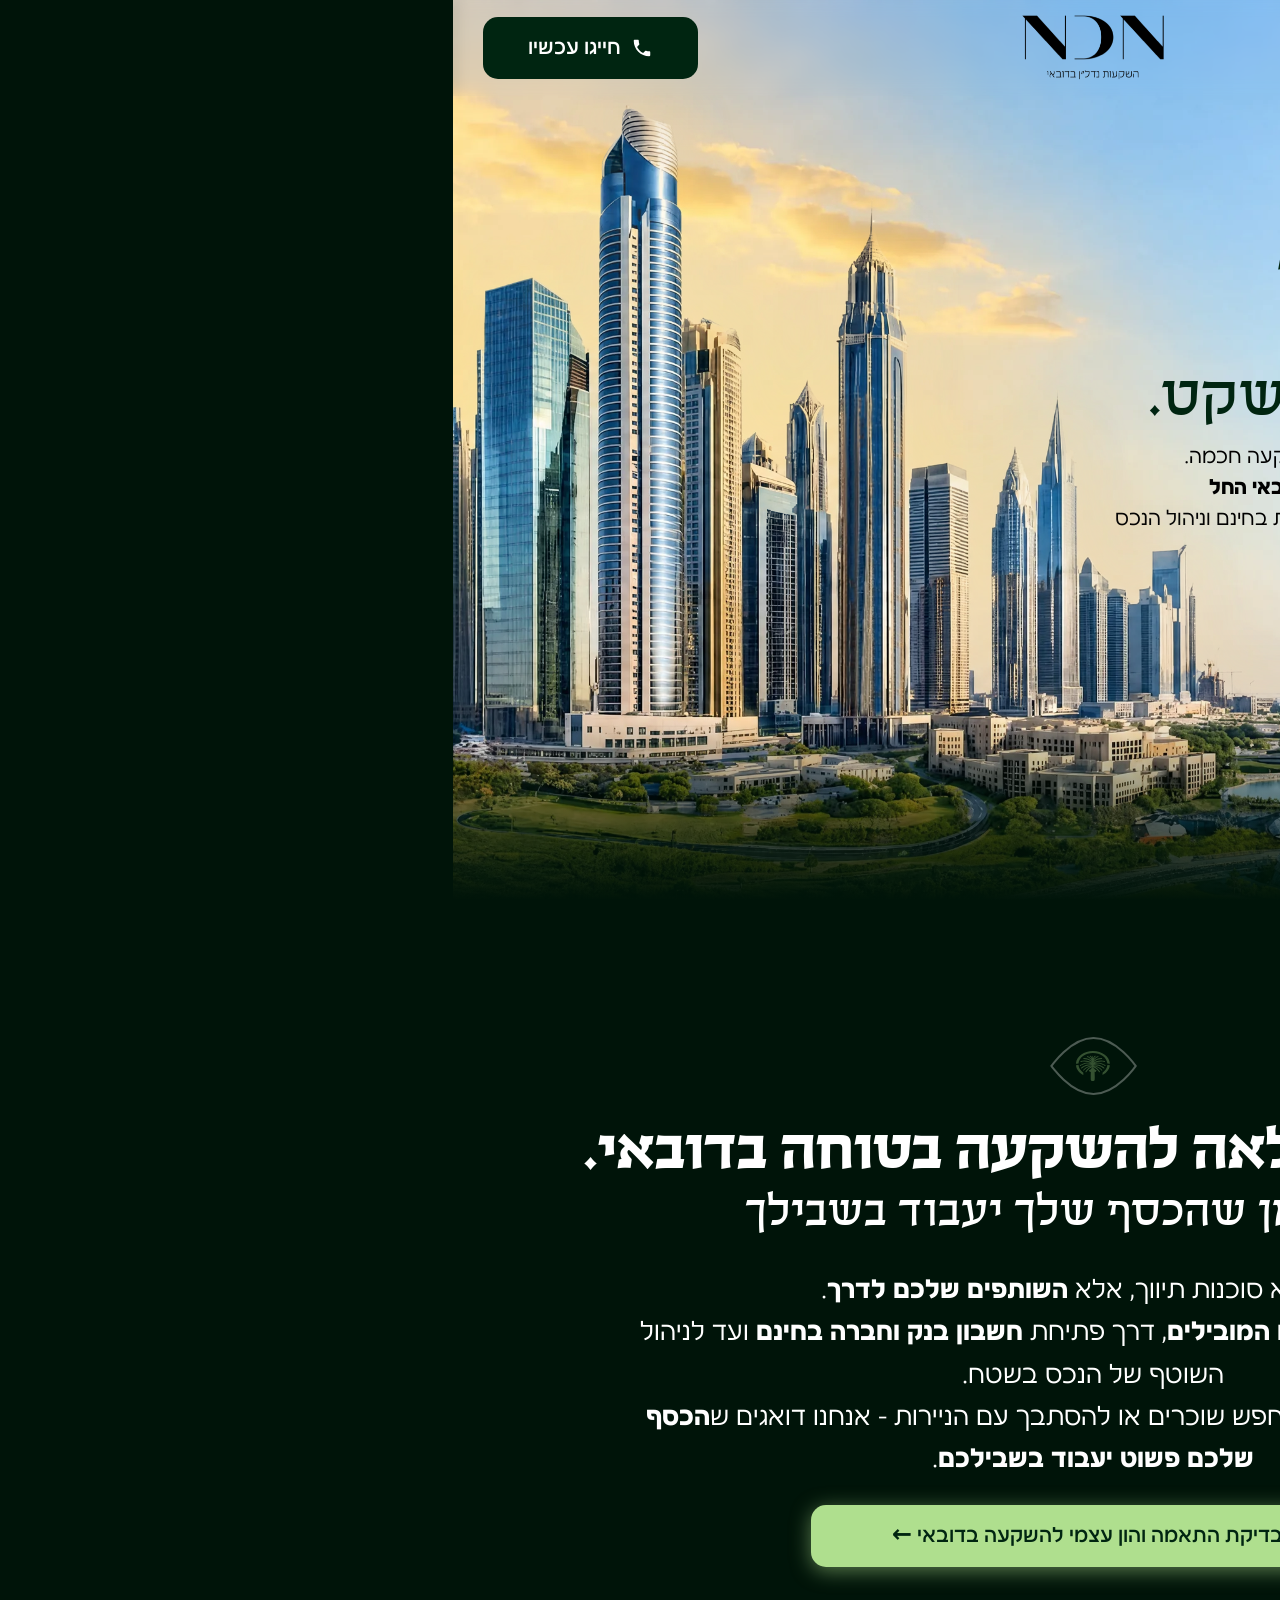
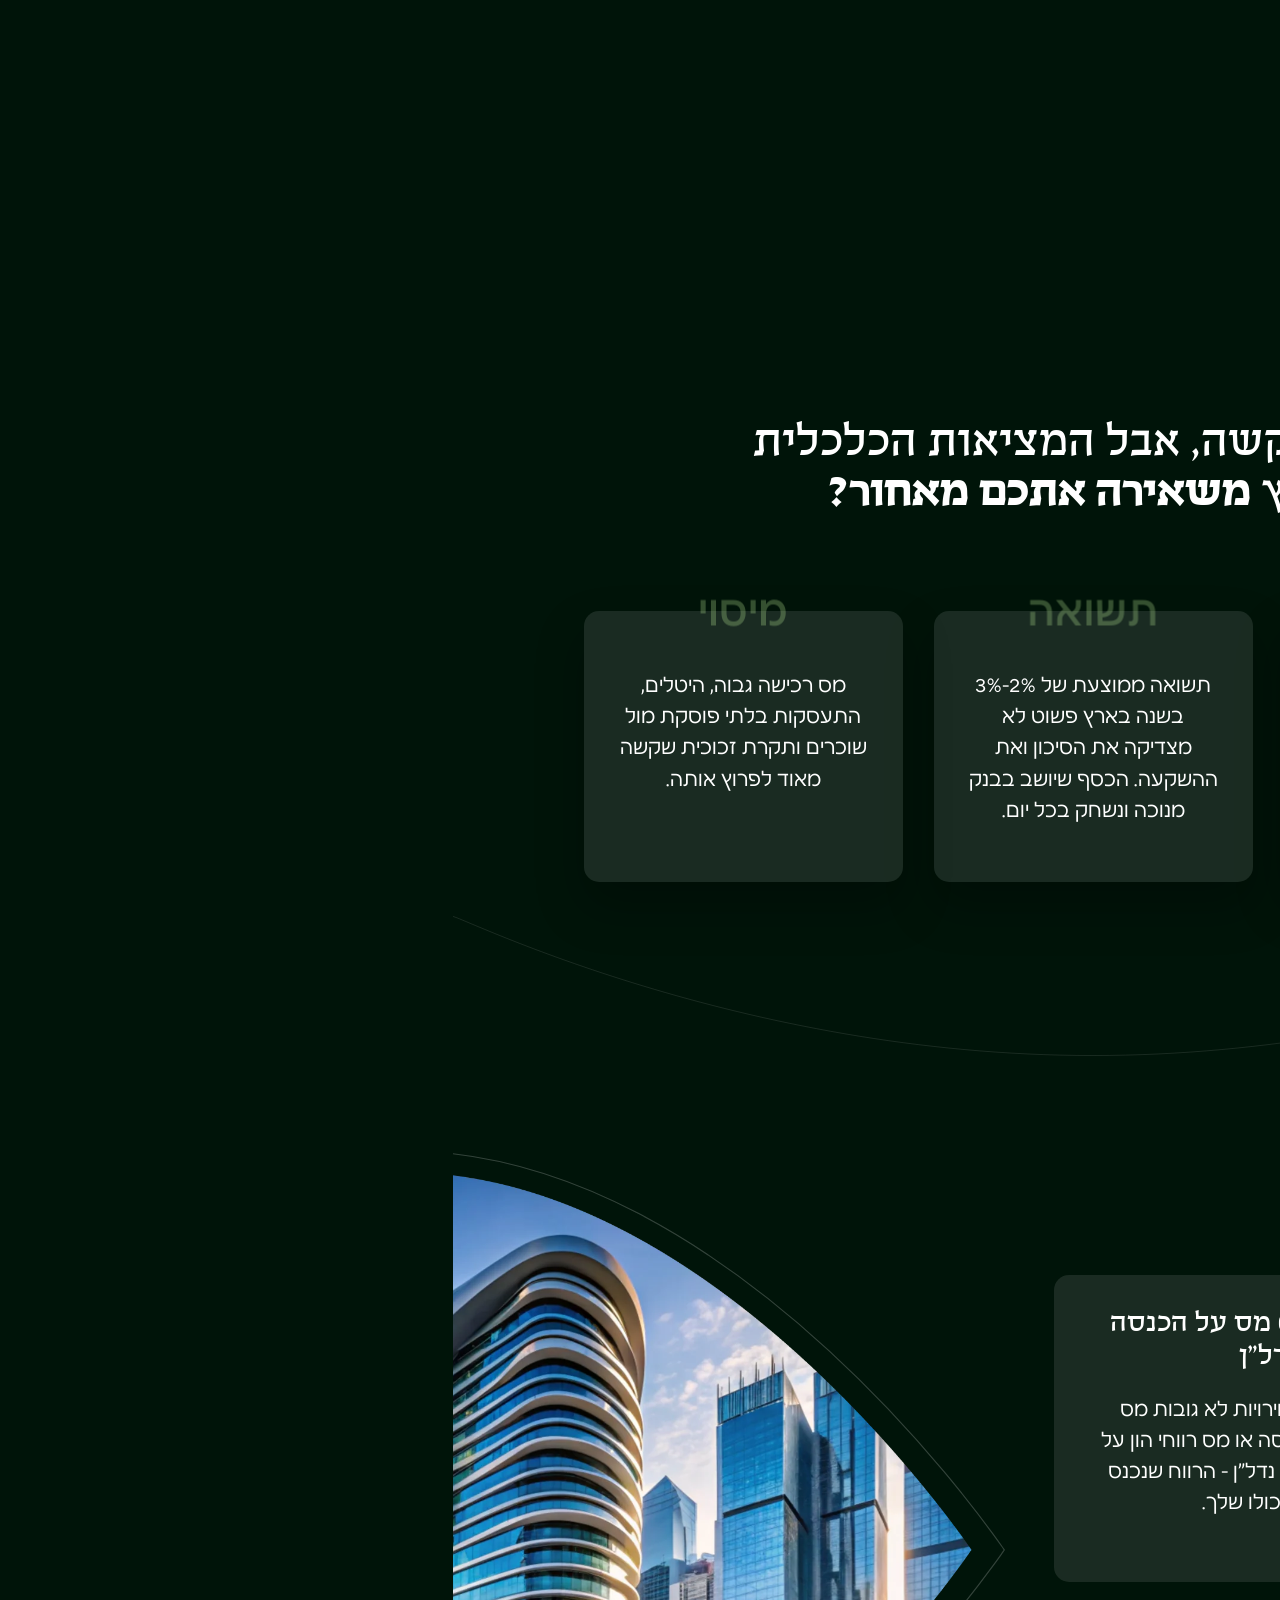
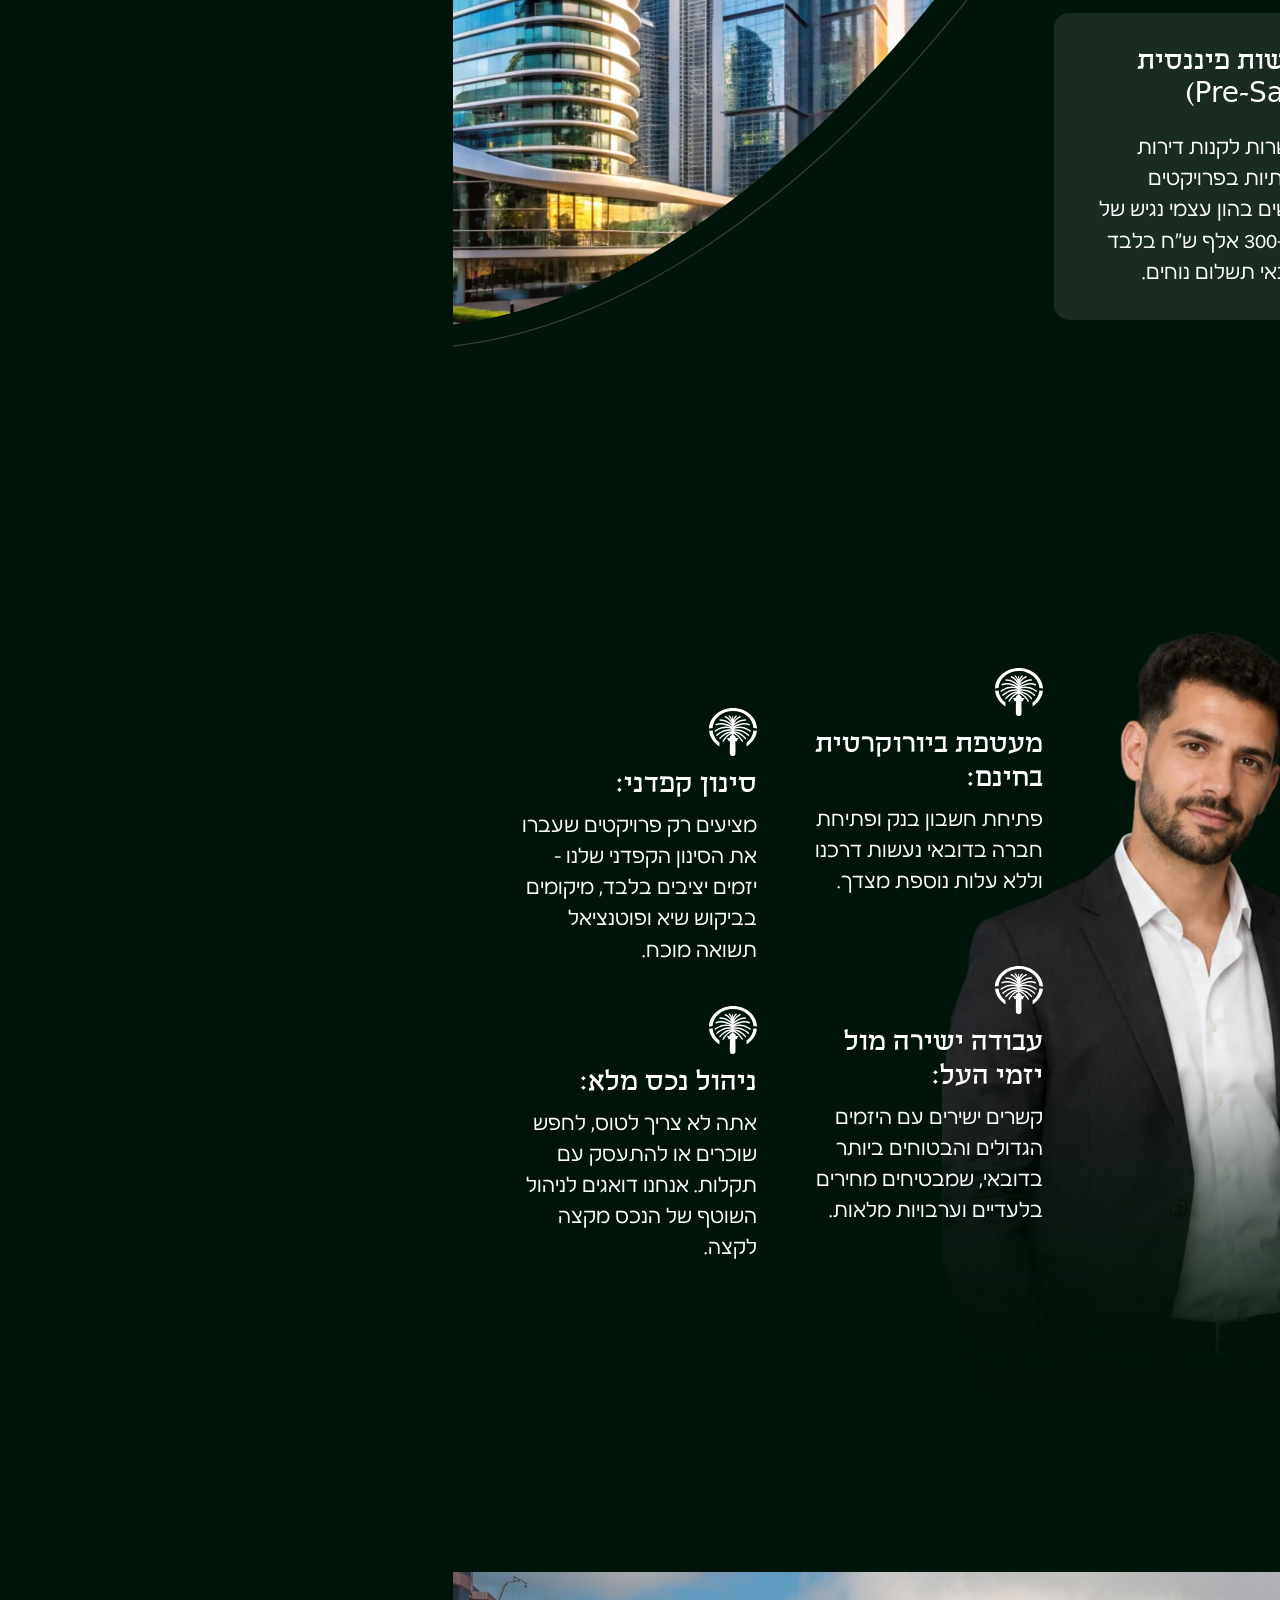
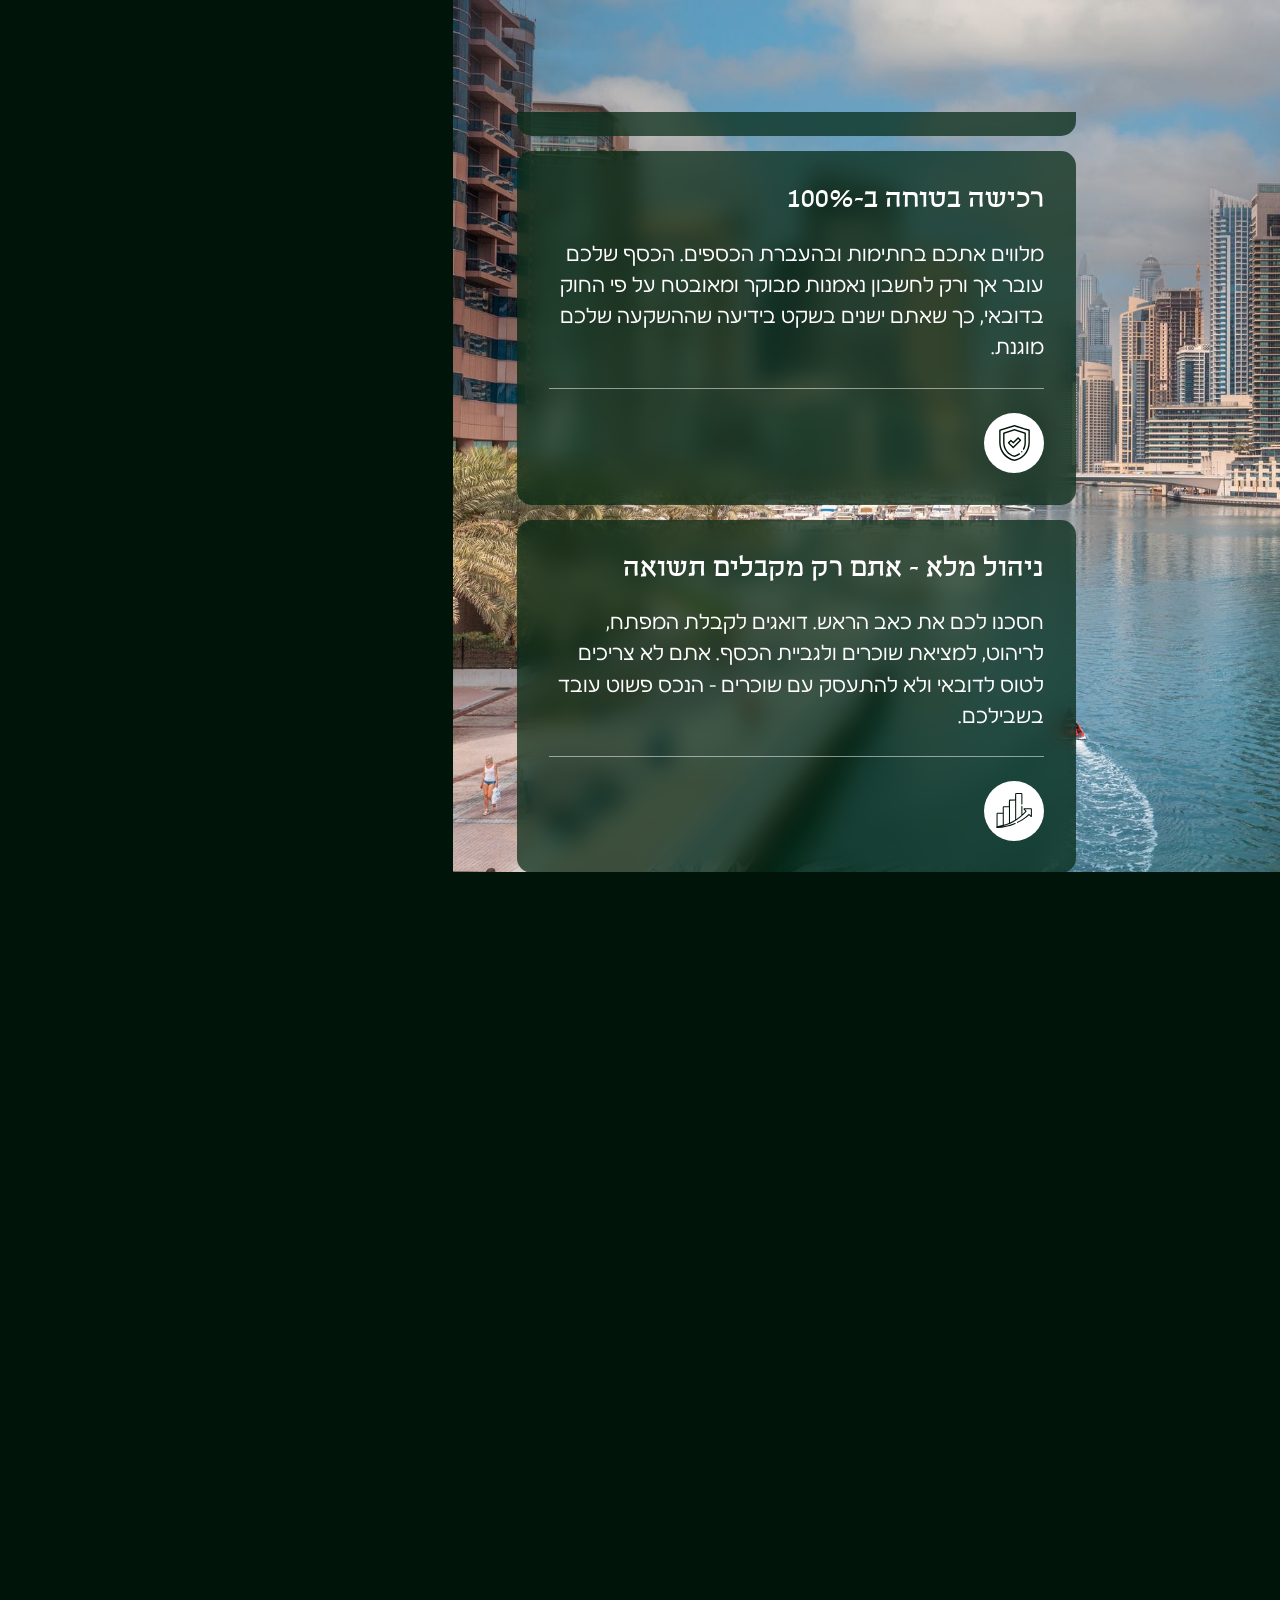
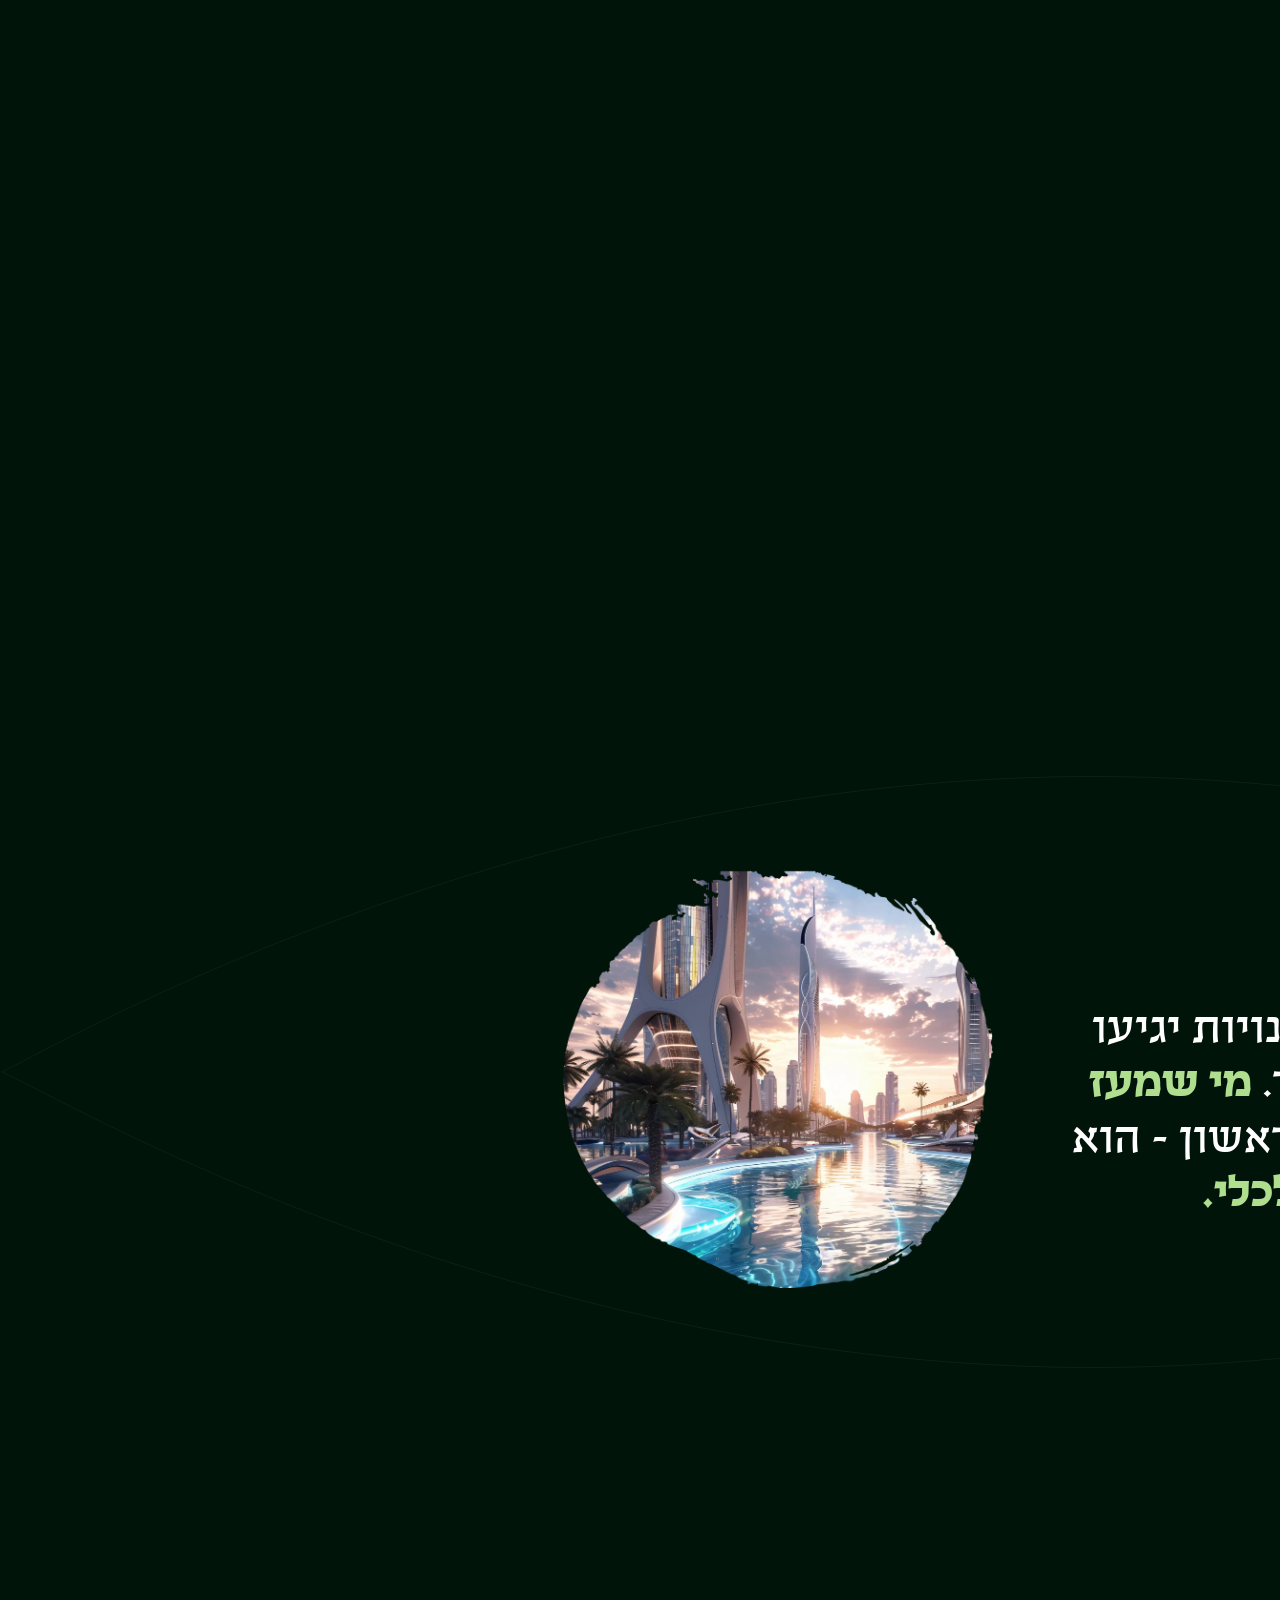
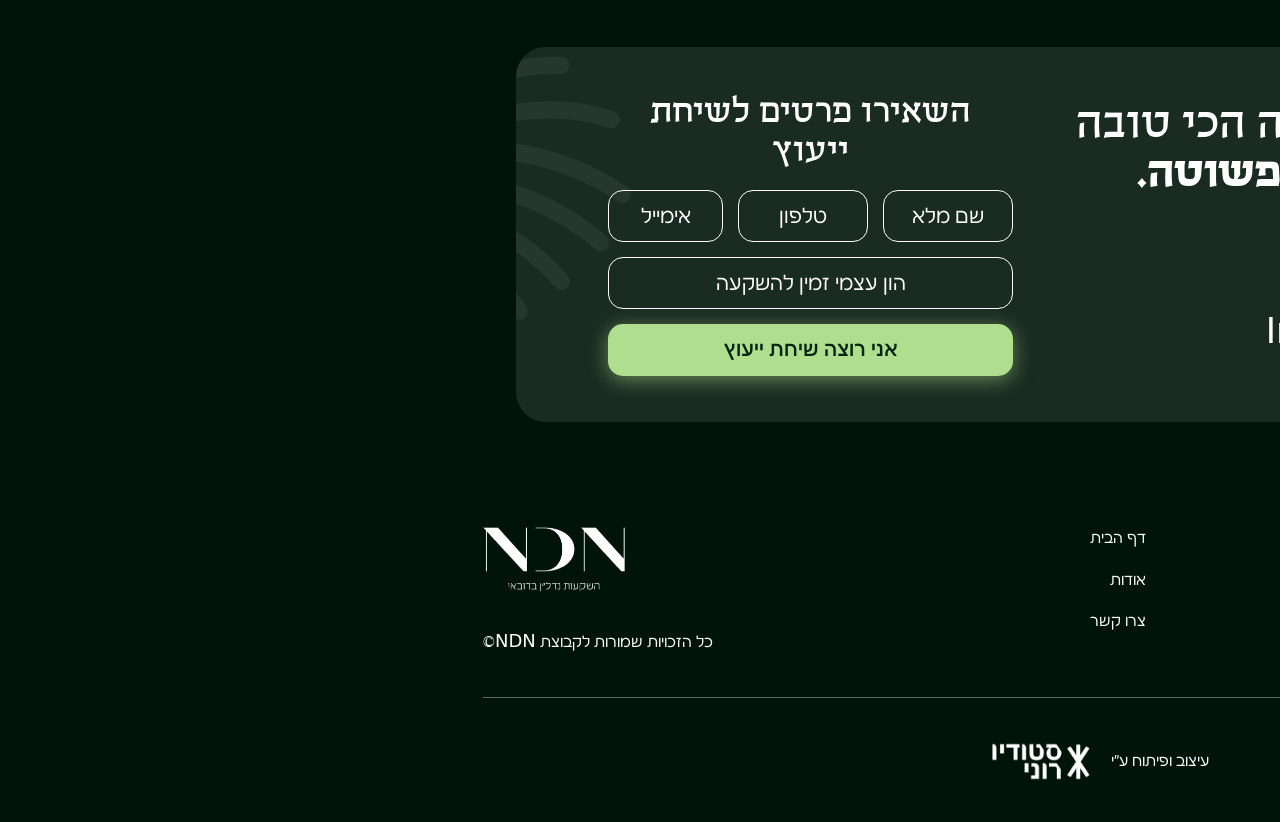
<file: index.html>
<!DOCTYPE html>
<html lang="he" dir="rtl">
<head>
<meta charset="UTF-8">
<meta name="viewport" content="width=device-width, initial-scale=1.0, viewport-fit=cover">
<title>NDN | השקעות נדל״ן בדובאי</title>
<meta name="description" content="הון עצמי של 200–300 אלף ש״ח? הגיע הזמן שהכסף שלך יעבוד בשבילך בדובאי. ליווי מקצה לקצה, חיבור ישיר ליזמים המובילים, פתיחת חשבון בנק וחברה בדובאי בחינם.">
<meta name="theme-color" content="#8EB9E3">
<link rel="icon" href="favicon.svg?v=162" type="image/svg+xml">
<link rel="stylesheet" href="styles.css?v=162">
</head>
<body>

<div class="site-loader" aria-hidden="true">
  <svg class="loader-iris" viewBox="0 0 1000 1000" preserveAspectRatio="xMidYMid slice">
    <mask id="loader-iris-mask">
      <rect x="-1000" y="-1000" width="3000" height="3000" fill="#fff"></rect>
      <path class="loader-iris-eye" d="M500.0,306.9 C580.2,306.9 653.5,355.4 707.5,405.1 C734.3,429.8 756.0,454.5 771.1,473.1 C778.6,482.4 784.4,490.1 788.3,495.5 C789.6,497.2 790.7,498.8 791.6,500.0 C790.7,501.2 789.6,502.8 788.3,504.5 C784.4,509.9 778.6,517.6 771.1,526.9 C756.0,545.5 734.3,570.2 707.5,594.9 C653.5,644.6 580.2,693.1 500.0,693.1 C419.8,693.1 347.7,644.6 294.4,595.0 C267.8,570.2 246.2,545.5 230.9,526.9 C223.3,517.6 217.2,509.8 212.9,504.3 C211.6,502.6 210.3,501.1 209.3,499.8 C210.3,498.6 211.4,497.2 212.6,495.6 C216.8,490.2 222.8,482.4 230.4,473.1 C245.7,454.5 267.3,429.8 293.9,405.1 C347.4,355.4 419.8,306.9 500.0,306.9 Z" fill="#000"></path>
    </mask>
    <rect x="-1000" y="-1000" width="3000" height="3000" fill="#001409" mask="url(#loader-iris-mask)"></rect>
  </svg>
  <div class="loader-mark">
    <div class="loader-dim">
      <svg viewBox="0 0 304 202.667" preserveAspectRatio="xMidYMid meet"><path d="M152 3C192.818 3 230.103 27.6882 257.448 52.873C271.067 65.4161 282.098 77.9688 289.724 87.3877C293.535 92.0947 296.49 96.0134 298.489 98.749C299.249 99.7881 299.869 100.657 300.346 101.333C299.868 102.009 299.249 102.879 298.489 103.918C296.49 106.654 293.535 110.572 289.724 115.279C282.098 124.698 271.067 137.25 257.448 149.793C230.103 174.978 192.818 199.667 152 199.667C111.194 199.667 74.5247 174.991 47.4824 149.805C34.0134 137.26 23.0523 124.702 15.2949 115.262C11.4145 110.539 8.34666 106.611 6.14355 103.826C5.3548 102.829 4.66132 101.96 4.08105 101.255C4.61551 100.58 5.25599 99.7582 5.98535 98.8184C8.13573 96.0474 11.1797 92.1168 15.041 87.4004C22.7655 77.9654 33.7436 65.4091 47.25 52.8652C74.3681 27.6796 111.191 3 152 3Z"/></svg>
      <img class="loader-palm" src="assets/icons/palm.svg?v=162" alt="">
    </div>
    <div class="loader-fill-clip">
      <div class="loader-bright">
        <svg viewBox="0 0 304 202.667" preserveAspectRatio="xMidYMid meet"><path d="M152 3C192.818 3 230.103 27.6882 257.448 52.873C271.067 65.4161 282.098 77.9688 289.724 87.3877C293.535 92.0947 296.49 96.0134 298.489 98.749C299.249 99.7881 299.869 100.657 300.346 101.333C299.868 102.009 299.249 102.879 298.489 103.918C296.49 106.654 293.535 110.572 289.724 115.279C282.098 124.698 271.067 137.25 257.448 149.793C230.103 174.978 192.818 199.667 152 199.667C111.194 199.667 74.5247 174.991 47.4824 149.805C34.0134 137.26 23.0523 124.702 15.2949 115.262C11.4145 110.539 8.34666 106.611 6.14355 103.826C5.3548 102.829 4.66132 101.96 4.08105 101.255C4.61551 100.58 5.25599 99.7582 5.98535 98.8184C8.13573 96.0474 11.1797 92.1168 15.041 87.4004C22.7655 77.9654 33.7436 65.4091 47.25 52.8652C74.3681 27.6796 111.191 3 152 3Z"/></svg>
        <img class="loader-palm" src="assets/icons/palm.svg?v=162" alt="">
      </div>
    </div>
  </div>
</div>

<!-- ============ NAV ============ -->
<header class="nav">
  <div class="nav-inner">
    <a class="nav-call" href="tel:0505304085"><span class="nav-call-icon" aria-hidden="true"></span>חייגו עכשיו</a>
    <a class="nav-logo" href="#hero">
      <img class="logo-dark" src="assets/icons/logo-header.png?v=162" alt="NDN">
      <img class="logo-light" src="assets/icons/logo-footer.png?v=162" alt="" aria-hidden="true">
    </a>
        <button class="nav-burger" type="button" aria-label="תפריט" aria-expanded="false">
      <span></span><span></span><span></span>
    </button>
    <nav class="nav-links">
      <a href="#hero" class="is-active">בית</a>
      <a href="about.html">עלינו</a>
      <a href="contact.html">יצירת קשר</a>
    </nav>
  </div>
</header>
<div class="nav-sheet" aria-hidden="true">
  <button class="nav-sheet-close" type="button" aria-label="סגירת התפריט"><span></span><span></span></button>
  <nav class="nav-sheet-links">
    <a href="index.html">בית</a>
    <a href="about.html">עלינו</a>
    <a href="contact.html">יצירת קשר</a>
  </nav>
  <a class="nav-sheet-cta" href="tel:0505304085"><span class="nav-call-icon" aria-hidden="true"></span>חייגו 050-530-4085</a>
  <ul class="nav-sheet-lines">
    <li><img src="assets/icons/email.svg?v=162" alt=""><a href="mailto:Info@NDN.com">Info@NDN.com</a></li>
    <li><img src="assets/icons/pin.svg?v=162" alt=""><a href="https://share.google/3JECRumfy6FAp8EjQ" target="_blank" rel="noopener">הנביאים 4, פתח תקווה</a></li>
  </ul>
  <img class="nav-sheet-mark" src="assets/icons/menu-mark.svg?v=162" alt="">
</div>

<!-- ============ 1. HERO ============ -->
<section class="sec sec-hero" id="hero">
  <div class="hero-stage">
    <div class="hero-layer hero-sky">
      <picture>
        <source media="(max-width:900px)" srcset="assets/img/hero-sky-m.webp?v=162">
        <img src="assets/img/hero-sky.webp?v=162" alt="">
      </picture>
    </div>
    <div class="hero-copy">
      <h1 class="hero-title">
        <span class="l1">לגלות את</span>
        <span class="l2">דובאי</span>
        <span class="l3">להשקיע בראש שקט.</span>
      </h1>
      <p class="hero-lead">
        הדרך שלכם לעצמאות כלכלית מתחילה בהשקעה חכמה.<br>
        מציגים לכם <strong>הזדמנויות פרי-סייל בלעדיות בדובאי החל מ-200,000 ש"ח הון עצמי</strong>, מעטפת ביורוקרטית בחינם וניהול הנכס מקצה לקצה.
      </p>
      <a class="hero-cta" href="#contact">לשיחת ייעוץ ←</a>
    </div>
    <div class="hero-layer hero-buildings">
      <picture>
        <source media="(max-width:900px)" srcset="assets/img/hero-buildings-m.webp?v=162">
        <img src="assets/img/hero-buildings.webp?v=162" alt="קו הרקיע של דובאי">
      </picture>
      <div class="hero-fade"></div>
    </div>
  </div>
</section>

<!-- ============ 2. INTRO ============ -->
<section class="sec sec-intro">
  <div class="wrap intro">
    <span class="intro-badge">
      <img class="intro-badge-bg" src="assets/icons/intro-badge.svg?v=162" alt="">
      <span class="intro-badge-icon" aria-hidden="true"></span>
    </span>
    <h2 class="intro-head">
      <span class="b">המעטפת המלאה להשקעה בטוחה בדובאי.</span>
      <span class="r">הגיע הזמן שהכסף שלך יעבוד בשבילך</span>
    </h2>
    <p class="intro-body">
      אנחנו לא סוכנות תיווך, אלא <strong>השותפים שלכם לדרך</strong>.<br>
      מ<strong>החיבור הבלעדי ליזמים המובילים</strong>, דרך פתיחת <strong>חשבון בנק וחברה בחינם</strong> ועד לניהול השוטף של הנכס בשטח.<br>
      אתם לא צריכים לטוס, לחפש שוכרים או להסתבך עם הניירות – אנחנו דואגים ש<strong>הכסף שלכם פשוט יעבוד בשבילכם</strong>.
    </p>
    <a class="btn-ghost" href="#contact">לבדיקת התאמה והון עצמי להשקעה בדובאי ←<svg class="btn-outline" aria-hidden="true" focusable="false"><rect x="0" y="0" width="100%" height="100%" rx="15" ry="15" pathLength="480"></rect></svg></a>
  </div>
</section>

<!-- ============ 3. PROBLEM ============ -->
<section class="sec sec-problem">
  <div class="wrap problem">
    <h2 class="problem-head"><span class="rg">עובדים קשה, אבל המציאות הכלכלית בארץ</span> משאירה אתכם מאחור?</h2>
    <div class="problem-cards">
      <article class="pcard">
        <span class="pcard-word">מחיר</span>
        <p>כדי לקנות דירה סבירה בישראל צריך הון עצמי של מיליון ש"ח ומעלה, או להשתעבד למשכנתא חונקת לעשרות שנים.</p>
      </article>
      <article class="pcard">
        <span class="pcard-word">תשואה</span>
        <p>תשואה ממוצעת של 2%-3% בשנה בארץ פשוט לא מצדיקה את הסיכון ואת ההשקעה. הכסף שיושב בבנק מנוכה ונשחק בכל יום.</p>
      </article>
      <article class="pcard">
        <span class="pcard-word">מיסוי</span>
        <p>מס רכישה גבוה, היטלים, התעסקות בלתי פוסקת מול שוכרים ותקרת זכוכית שקשה מאוד לפרוץ אותה.</p>
      </article>
    </div>
  </div>
  <img class="problem-arc" src="assets/img/opp-divider.svg?v=162" alt="">
</section>

<!-- ============ 4. OPPORTUNITY ============ -->
<section class="sec sec-opp">
  <div class="opp-eye">
    <img class="opp-ring" src="assets/img/opp-ring-a.svg?v=162" alt="">
    <img class="opp-ring" src="assets/img/opp-ring-b.svg?v=162" alt="">
    <img class="opp-eye-photo" src="assets/img/opp-eye-cut.webp?v=162" alt="דובאי">
  </div>
  <div class="wrap opp-inner">
    <h2 class="opp-head">למה <strong>דובאי?</strong></h2>
    <div class="opp-cards">
      <article class="dcard">
        <span class="dcard-num">1</span>
        <h3>תשואות מהגבוהות בעולם</h3>
        <p>פוטנציאל תשואה של 6%–10% בשנה מאירוח והשכרה, פי 2 ו-פי 3 ממה שאפשר להשיג בארץ.</p>
      </article>
      <article class="dcard">
        <span class="dcard-num">2</span>
        <h3>0% מס על הכנסה מנדל"ן</h3>
        <p>האמירויות לא גובות מס הכנסה או מס רווחי הון על נכסי נדל"ן – הרווח שנכנס הוא כולו שלך.</p>
      </article>
      <article class="dcard">
        <span class="dcard-num">3</span>
        <h3>מנוע צמיחה בינלאומי</h3>
        <p>דובאי נבנית בקצב מסחרר עם חזון כלכלי חזק ל-5–10 השנים הקרובות, מה שיוצר עליית ערך נכסים מתמדת.</p>
      </article>
      <article class="dcard">
        <span class="dcard-num">4</span>
        <h3>נגישות פיננסית (Pre-Sale)</h3>
        <p>אפשרות לקנות דירות איכותיות בפרויקטים חדשים בהון עצמי נגיש של 200–300 אלף ש"ח בלבד ובתנאי תשלום נוחים.</p>
      </article>
    </div>
  </div>
</section>

<!-- ============ 5. ABOUT / TEAM ============ -->
<section class="sec sec-about" id="about">
  <div class="wrap about-stage">
    <img class="about-photo" src="assets/img/team.webp?v=162" alt="דור ישראל ונתנאל אהרון">
    <div class="about-name-wrap"><h2 class="about-name"><span class="rg">נעים מאוד,</span><br><span class="about-names">דור ישראל, ונתנאל אהרון</span></h2></div>

    <div class="about-grid">
      <div class="feat feat--r1">
        <img class="feat-icon" src="assets/icons/palm.svg?v=162" alt="">
        <p><strong>מעטפת ביורוקרטית בחינם: </strong>פתיחת חשבון בנק ופתיחת חברה בדובאי נעשות דרכנו וללא עלות נוספת מצדך.</p>
      </div>
      <div class="feat feat--l1">
        <img class="feat-icon" src="assets/icons/palm.svg?v=162" alt="">
        <p><strong>סינון קפדני: </strong>מציעים רק פרויקטים שעברו את הסינון הקפדני שלנו - יזמים יציבים בלבד, מיקומים בביקוש שיא ופוטנציאל תשואה מוכח.</p>
      </div>
      <div class="feat feat--r2">
        <img class="feat-icon" src="assets/icons/palm.svg?v=162" alt="">
        <p><strong>עבודה ישירה מול יזמי העל: </strong>קשרים ישירים עם היזמים הגדולים והבטוחים ביותר בדובאי, שמבטיחים מחירים בלעדיים וערבויות מלאות.</p>
      </div>
      <div class="feat feat--l2">
        <img class="feat-icon" src="assets/icons/palm.svg?v=162" alt="">
        <p><strong>ניהול נכס מלא: </strong>אתה לא צריך לטוס, לחפש שוכרים או להתעסק עם תקלות. אנחנו דואגים לניהול השוטף של הנכס מקצה לקצה.</p>
      </div>
    </div>
  </div>
</section>

<!-- ============ 6. PROCESS ============ -->
<section class="sec sec-process">
  <div class="proc-stage">
    <img class="proc-bg" src="assets/img/process-bg.jpg?v=162" alt="">
    <div class="proc-shade"></div>

    <div class="proc-wrap">
      <div class="proc-viewport">
        <div class="proc-track">
          <article class="step">
            <h3>שיחת אפיון</h3>
            <p>יושבים לקפה או שיחה קצרה. עוברים על המספרים שלכם, בודקים מה ההון העצמי שפנוי להשקעה (מאיזור ה-200–300 אלף ש"ח) ורואים אם אנחנו בכלל מתאימים. בלי חפירות ובלי שיטות מכירה – תכל'ס.</p>
            <span class="step-rule"></span>
            <span class="step-num step-num--meeting"><span class="step-ico" aria-hidden="true"></span></span>
          </article>
          <article class="step">
            <h3>בוחרים את הנכס המדויק</h3>
            <p>אנחנו מציגים לכם דירות ופרויקטים נבחרים בדובאי במחירי פרי-סייל (Pre-Sale). בגלל שאנחנו עובדים ישירות מול היזמים הגדולים, אתם מקבלים מחירים ותנאים שאי אפשר להשיג לבד כמשקיע פרטי.</p>
            <span class="step-rule"></span>
            <span class="step-num step-num--property"><span class="step-ico" aria-hidden="true"></span></span>
          </article>
          <article class="step">
            <h3>סוגרים את כל הביורוקרטיה (בחינם!)</h3>
            <p>פחד מניירות בחו"ל? עלינו. אנחנו פותחים לכם חשבון בנק בדובאי ומקימים לכם חברה בחינם לחלוטין, כחלק מהשירות. אנחנו מנהלים את כל הניירת והחוזים ודואגים שהכול בטוח וסגור מכל הכיוונים.</p>
            <span class="step-rule"></span>
            <span class="step-num step-num--paperwork"><span class="step-ico" aria-hidden="true"></span></span>
          </article>
          <article class="step">
            <h3>רכישה בטוחה ב-100%</h3>
            <p>מלווים אתכם בחתימות ובהעברת הכספים. הכסף שלכם עובר אך ורק לחשבון נאמנות מבוקר ומאובטח על פי החוק בדובאי, כך שאתם ישנים בשקט בידיעה שההשקעה שלכם מוגנת.</p>
            <span class="step-rule"></span>
            <span class="step-num step-num--secure"><span class="step-ico" aria-hidden="true"></span></span>
          </article>
          <article class="step">
            <h3>ניהול מלא – אתם רק מקבלים תשואה</h3>
            <p>חסכנו לכם את כאב הראש. דואגים לקבלת המפתח, לריהוט, למציאת שוכרים ולגביית הכסף. אתם לא צריכים לטוס לדובאי ולא להתעסק עם שוכרים – הנכס פשוט עובד בשבילכם.</p>
            <span class="step-rule"></span>
            <span class="step-num step-num--yield"><span class="step-ico" aria-hidden="true"></span></span>
          </article>
        </div>
      </div>

      <div class="proc-sub-wrap"><p class="proc-sub"><span class="rg">כל השלבים</span> <span class="proc-sub-l2">מהפגישה הראשונה</span></p></div>
    </div>
  </div>
</section>

<!-- ============ 7. QUOTE ============ -->
<section class="sec sec-quote">
  <img class="quote-arc" src="assets/img/quote-arc.svg?v=162" alt="">
  <div class="wrap quote">
    <img class="quote-img" src="assets/img/dubai-round.webp?v=162" alt="דובאי בלילה">
    <div class="quote-body">
      <span class="quote-mark">"</span>
      <p>מי שמחכה שהזדמנויות יגיעו אליו – נשאר מאחור. <strong>מי שמעז </strong>לקחת את הצעד הראשון – הוא זה <strong>שמשיג שקט כלכלי.</strong></p>
    </div>
  </div>
</section>

<!-- ============ 8. CONTACT ============ -->
<section class="sec sec-contact" id="contact">
  <div class="contact-stack">
    <div class="wrap contact">
      <div class="contact-panel">
        <div class="contact-form-col">
          <h3 class="contact-title">השאירו פרטים לשיחת ייעוץ</h3>
          <form class="contact-form" action="#" method="post">
            <div class="row">
              <input type="text" name="name" placeholder="שם מלא" class="f-sm" required>
              <input type="tel" name="phone" placeholder="טלפון" class="f-sm" required>
              <input type="email" name="email" placeholder="אימייל" class="f-lg" required>
            </div>
            <input type="text" name="capital" placeholder="הון עצמי זמין להשקעה">
            <button type="submit">אני רוצה שיחת ייעוץ</button>
          </form>
        </div>

        <div class="contact-aside">
          <h2 class="contact-head">לפעמים ההחלטה הכי טובה <strong>מתחילה בשיחה פשוטה.</strong></h2>
          <ul class="contact-lines">
            <li><img src="assets/icons/phone-lg.svg?v=162" alt=""><a href="tel:0505304085">050-530-4085</a></li>
            <li><img src="assets/icons/email-lg.svg?v=162" alt=""><a href="mailto:Info@NDN.com">Info@NDN.com</a></li>
          </ul>
        </div>
      </div>
    </div>
<footer class="footer">
    <div class="wrap footer-inner">
      <div class="footer-top">
        <div class="footer-brand">
          <img class="footer-logo" src="assets/icons/logo-footer.png?v=162" alt="NDN">
          <p class="footer-copy">כל הזכויות שמורות לקבוצת NDN©</p>
        </div>
        <nav class="footer-nav">
          <a href="index.html">דף הבית</a>
          <a href="about.html">אודות</a>
          <a href="contact.html">צרו קשר</a>
        </nav>
        <ul class="footer-contact">
          <li><img src="assets/icons/phone.svg?v=162" alt=""><a href="tel:0505304085">050-530-4085</a></li>
          <li><img src="assets/icons/email.svg?v=162" alt=""><a href="mailto:Info@NDN.com">Info@NDN.com</a></li>
          <li><img src="assets/icons/pin.svg?v=162" alt=""><a href="https://share.google/3JECRumfy6FAp8EjQ" target="_blank" rel="noopener">הנביאים 4, פתח תקווה</a></li>
        </ul>
      </div>
      <div class="footer-bottom">
        <span>עיצוב ופיתוח ע״י</span>
        <img class="footer-credit" src="assets/icons/logo-designer.png?v=162" alt="">
      </div>
    </div>
  </footer>
  </div>
</section>



<script src="smooth-scroll.js?v=162"></script>
<script src="hero.js?v=162"></script>
<script src="scroll-reveal.js?v=162"></script>
<script src="process.js?v=162"></script>
<script src="glow.js?v=162"></script>
<script src="nav.js?v=162"></script>
</body>
</html>
</file>
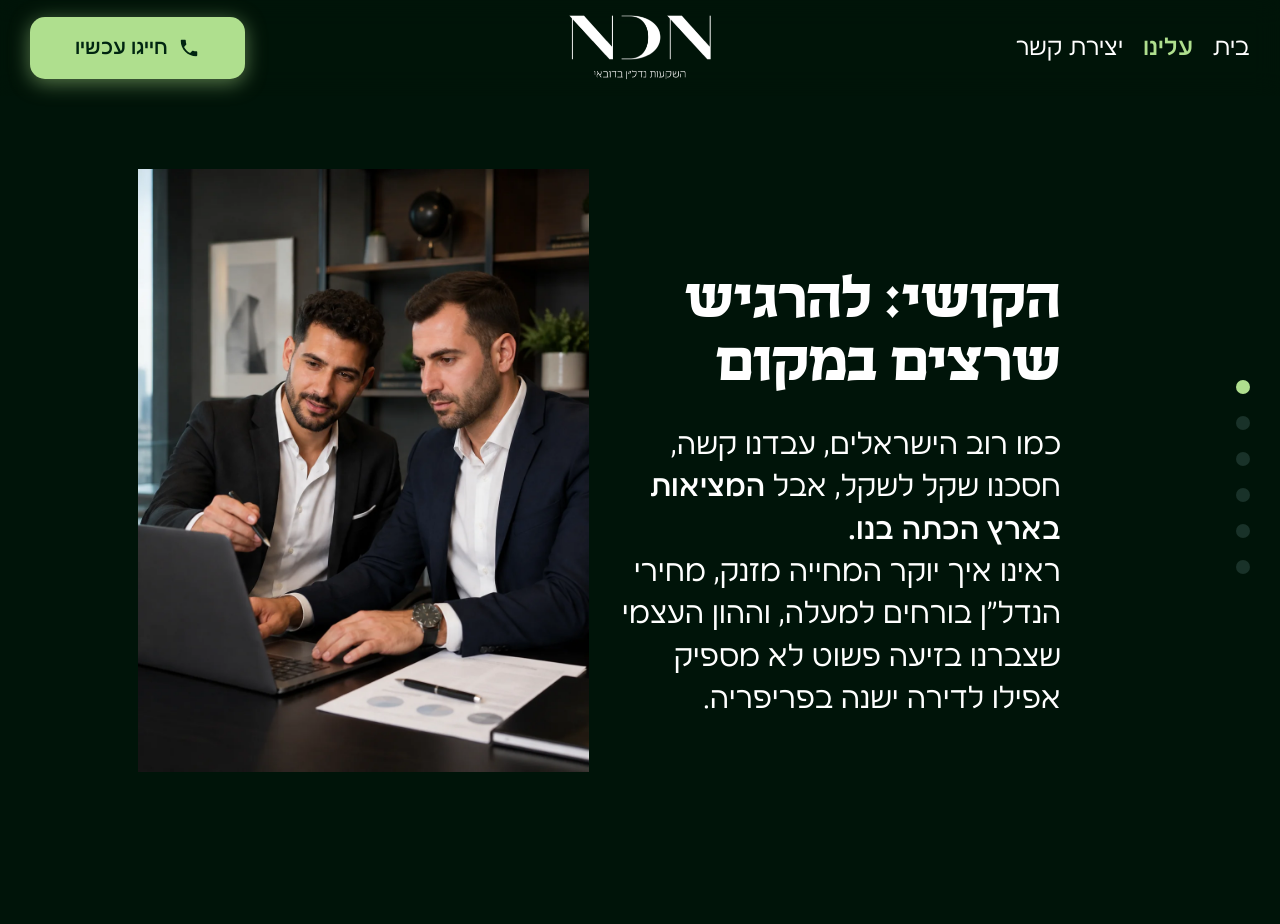
<file: about.html>
<!DOCTYPE html>
<html lang="he" dir="rtl">
<head>
<meta charset="UTF-8">
<meta name="viewport" content="width=device-width, initial-scale=1.0, viewport-fit=cover">
<title>NDN | עלינו</title>
<meta name="description" content="הסיפור של NDN — מי אנחנו ולמה הקמנו את חברת השקעות הנדל״ן בדובאי.">
<meta name="theme-color" content="#001409">
<link rel="icon" href="favicon.svg?v=162" type="image/svg+xml">
<link rel="stylesheet" href="styles.css?v=162">
</head>
<body class="about-page">

<!-- ============ NAV ============ -->
<header class="nav is-scrolled">
  <div class="nav-inner">
    <a class="nav-call" href="tel:0505304085"><span class="nav-call-icon" aria-hidden="true"></span>חייגו עכשיו</a>
    <a class="nav-logo" href="index.html">
      <img class="logo-dark" src="assets/icons/logo-header.png?v=162" alt="NDN">
      <img class="logo-light" src="assets/icons/logo-footer.png?v=162" alt="" aria-hidden="true">
    </a>
        <button class="nav-burger" type="button" aria-label="תפריט" aria-expanded="false">
      <span></span><span></span><span></span>
    </button>
    <nav class="nav-links">
      <a href="index.html">בית</a>
      <a href="about.html" class="is-active">עלינו</a>
      <a href="contact.html">יצירת קשר</a>
    </nav>
  </div>
</header>
<div class="nav-sheet" aria-hidden="true">
  <button class="nav-sheet-close" type="button" aria-label="סגירת התפריט"><span></span><span></span></button>
  <nav class="nav-sheet-links">
    <a href="index.html">בית</a>
    <a href="about.html">עלינו</a>
    <a href="contact.html">יצירת קשר</a>
  </nav>
  <a class="nav-sheet-cta" href="tel:0505304085"><span class="nav-call-icon" aria-hidden="true"></span>חייגו 050-530-4085</a>
  <ul class="nav-sheet-lines">
    <li><img src="assets/icons/email.svg?v=162" alt=""><a href="mailto:Info@NDN.com">Info@NDN.com</a></li>
    <li><img src="assets/icons/pin.svg?v=162" alt=""><a href="https://share.google/3JECRumfy6FAp8EjQ" target="_blank" rel="noopener">הנביאים 4, פתח תקווה</a></li>
  </ul>
  <img class="nav-sheet-mark" src="assets/icons/menu-mark.svg?v=162" alt="">
</div>

<!-- ============ STORY ============ -->
<main class="story">
  <div class="decay">
    <img src="assets/img/about-step1.webp?v=162" alt="מייסדי NDN">
  </div>

  <section class="story-slide is-active" data-img="assets/img/about-step1.webp?v=162" data-alt="מייסדי NDN">
    <h1 class="story-head">הקושי: להרגיש שרצים במקום</h1>
    <p class="story-text">כמו רוב הישראלים, עבדנו קשה, חסכנו שקל לשקל, אבל<strong> המציאות בארץ הכתה בנו. </strong><br>ראינו איך יוקר המחייה מזנק, מחירי הנדל"ן בורחים למעלה, וההון העצמי שצברנו בזיעה פשוט לא מספיק אפילו לדירה ישנה בפריפריה.</p>
  </section>
  <section class="story-slide" data-img="assets/img/about-step2.webp?v=162" data-alt="פגישת ייעוץ">
    <h1 class="story-head">הניצוץ: החיפוש אחר דרך אחרת</h1>
    <p class="story-text">סירבנו להשלים עם המחשבה שנעבוד כל החיים רק כדי לשלם משכנתא חונקת. הבנו שכדי להשיג תוצאה שונה, חייבים <strong>לחשוב מחוץ לקופסה.</strong><br>התחלנו לחקור שווקים בינלאומיים וחיפשנו מקום שבו הכסף הישראלי מקבל כבוד וערך אמיתי.</p>
  </section>
  <section class="story-slide" data-img="assets/img/about-step3.webp?v=162" data-alt="הגילוי: פריצת הדרך בדובאי">
    <h1 class="story-head">הגילוי: פריצת הדרך בדובאי</h1>
    <p class="story-text">כשנחשפנו לראשונה לשוק הנדל"ן בדובאי, נדהמנו. גילינו מנוע צמיחה מטורף, תשואות גבוהות, 0% מס, והכי חשוב – רף כניסה נגיש שמאפשר גם להון עצמי צנוע לייצר <strong>נכס אמיתי, יציב ומניב.</strong></p>
  </section>
  <section class="story-slide" data-img="assets/img/about-step4.webp?v=162" data-alt="המכשול: הפחד והביורוקרטיה בדרך">
    <h1 class="story-head">המכשול: הפחד והביורוקרטיה בדרך</h1>
    <p class="story-text">התחלנו להשקיע בעצמנו, אבל הדרך לא הייתה קלה. חווינו את החששות ממרחק, את פערי השפה ואת הסירבול הביורוקרטי.<br>שם הבנו בדיוק מה חסר בשוק: <strong>גורם ישראלי אמין</strong> שילווה את המשקיע בגובה העיניים, בלי אותיות קטנות ובלי כאבי ראש.</p>
  </section>
  <section class="story-slide" data-img="assets/img/about-step5.webp?v=162" data-alt="השליחות: להביא את הבשורה למשקיע הישראלי">
    <h1 class="story-head">השליחות: להביא את הבשורה למשקיע הישראלי</h1>
    <p class="story-text">מתוך הניסיון והצלחות השטח שלנו, קמה NDN Marketing.<br>השליחות שלנו פשוטה: לפתוח לכל ישראלי את הדלת לעצמאות כלכלית, להפיג את הפחדים, ולתת לכם את אותה <strong>המעטפת</strong><b> הבטוחה והאישית </b>שהיינו רוצים לקבל כשאנחנו עשינו את הצעד הראשון.</p>
  </section>

  <section class="story-slide story-slide--form">
    <div class="form-copy">
      <h1 class="story-head">מוכנים לבדוק אם ההון העצמי שלכם מתאים להשקעה בדובאי?</h1>
      <h2 class="contact-head">לפעמים ההחלטה הכי טובה <strong>מתחילה בשיחה פשוטה.</strong></h2>
      <ul class="contact-lines">
        <li><img src="assets/icons/phone-lg.svg?v=162" alt=""><a href="tel:0505304085">050-530-4085</a></li>
        <li><img src="assets/icons/email-lg.svg?v=162" alt=""><a href="mailto:Info@NDN.com">Info@NDN.com</a></li>
      </ul>
    </div>

    <div class="contact-panel">
      <h3 class="contact-title">השאירו פרטים לשיחת ייעוץ</h3>
      <form class="contact-form" action="#" method="post">
        <div class="row">
          <input type="text" name="name" placeholder="שם מלא" class="f-sm" required>
          <input type="tel" name="phone" placeholder="טלפון" class="f-sm" required>
          <input type="email" name="email" placeholder="אימייל" class="f-lg" required>
        </div>
        <input type="text" name="capital" placeholder="הון עצמי זמין להשקעה">
        <button type="submit">אני רוצה שיחת ייעוץ</button>
      </form>
    </div>
  </section>

  <nav class="story-dots" aria-label="שלבי הסיפור">
    <button type="button" class="story-dot is-active" aria-label="שלב 1"></button>
    <button type="button" class="story-dot" aria-label="שלב 2"></button>
    <button type="button" class="story-dot" aria-label="שלב 3"></button>
    <button type="button" class="story-dot" aria-label="שלב 4"></button>
    <button type="button" class="story-dot" aria-label="שלב 5"></button>
    <button type="button" class="story-dot" aria-label="שלב 6"></button>
  </nav>
</main>

<script src="about.js?v=162"></script>
<script src="glow.js?v=162"></script>
<script src="nav.js?v=162"></script>
</body>
</html>
</file>
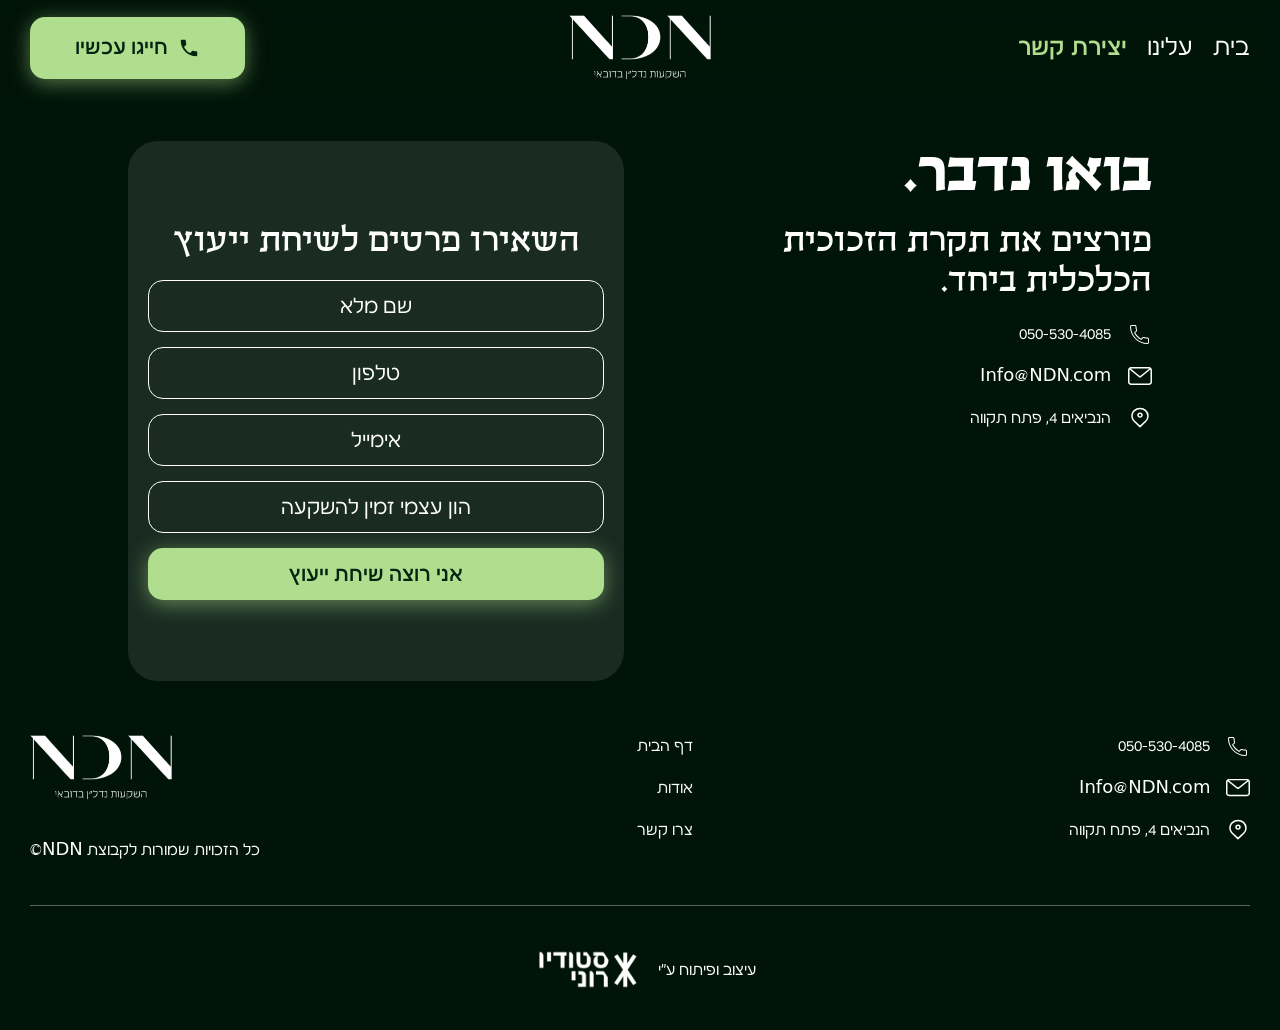
<file: contact.html>
<!DOCTYPE html>
<html lang="he" dir="rtl">
<head>
<meta charset="UTF-8">
<meta name="viewport" content="width=device-width, initial-scale=1.0, viewport-fit=cover">
<title>NDN | יצירת קשר</title>
<meta name="description" content="בואו נדבר — השאירו פרטים לשיחת ייעוץ על השקעות נדל״ן בדובאי.">
<meta name="theme-color" content="#001409">
<link rel="icon" href="favicon.svg?v=162" type="image/svg+xml">
<link rel="stylesheet" href="styles.css?v=162">
</head>
<body class="contact-page">

<header class="nav is-scrolled">
  <div class="nav-inner">
    <a class="nav-call" href="tel:0505304085"><span class="nav-call-icon" aria-hidden="true"></span>חייגו עכשיו</a>
    <a class="nav-logo" href="index.html">
      <img class="logo-dark" src="assets/icons/logo-header.png?v=162" alt="NDN">
      <img class="logo-light" src="assets/icons/logo-footer.png?v=162" alt="" aria-hidden="true">
    </a>
        <button class="nav-burger" type="button" aria-label="תפריט" aria-expanded="false">
      <span></span><span></span><span></span>
    </button>
    <nav class="nav-links">
      <a href="index.html">בית</a>
      <a href="about.html">עלינו</a>
      <a href="contact.html" class="is-active">יצירת קשר</a>
    </nav>
  </div>
</header>
<div class="nav-sheet" aria-hidden="true">
  <button class="nav-sheet-close" type="button" aria-label="סגירת התפריט"><span></span><span></span></button>
  <nav class="nav-sheet-links">
    <a href="index.html">בית</a>
    <a href="about.html">עלינו</a>
    <a href="contact.html">יצירת קשר</a>
  </nav>
  <a class="nav-sheet-cta" href="tel:0505304085"><span class="nav-call-icon" aria-hidden="true"></span>חייגו 050-530-4085</a>
  <ul class="nav-sheet-lines">
    <li><img src="assets/icons/email.svg?v=162" alt=""><a href="mailto:Info@NDN.com">Info@NDN.com</a></li>
    <li><img src="assets/icons/pin.svg?v=162" alt=""><a href="https://share.google/3JECRumfy6FAp8EjQ" target="_blank" rel="noopener">הנביאים 4, פתח תקווה</a></li>
  </ul>
  <img class="nav-sheet-mark" src="assets/icons/menu-mark.svg?v=162" alt="">
</div>

<main class="reach">
  <div class="reach-copy">
    <h1 class="reach-head">בואו נדבר.</h1>
    <p class="reach-sub">פורצים את תקרת הזכוכית הכלכלית ביחד.</p>
    <ul class="reach-lines">
      <li><img src="assets/icons/phone.svg?v=162" alt=""><a href="tel:0505304085">050-530-4085</a></li>
      <li><img src="assets/icons/email.svg?v=162" alt=""><a href="mailto:Info@NDN.com">Info@NDN.com</a></li>
      <li><img src="assets/icons/pin.svg?v=162" alt=""><a href="https://share.google/3JECRumfy6FAp8EjQ" target="_blank" rel="noopener">הנביאים 4, פתח תקווה</a></li>
    </ul>
    <iframe class="reach-map" src="https://www.google.com/maps?q=%D7%94%D7%A0%D7%91%D7%99%D7%90%D7%99%D7%9D%204%20%D7%A4%D7%AA%D7%97%20%D7%AA%D7%A7%D7%95%D7%95%D7%94&output=embed&hl=he" loading="lazy" referrerpolicy="no-referrer-when-downgrade" title="הנביאים 4, פתח תקווה"></iframe>
  </div>

  <div class="contact-panel">
    <div class="contact-form-col">
      <h2 class="contact-title">השאירו פרטים לשיחת ייעוץ</h2>
      <form class="contact-form" action="#" method="post">
        <div class="row">
          <input type="text" name="name" placeholder="שם מלא" class="f-sm" required>
          <input type="tel" name="phone" placeholder="טלפון" class="f-sm" required>
          <input type="email" name="email" placeholder="אימייל" class="f-lg" required>
        </div>
        <input type="text" name="capital" placeholder="הון עצמי זמין להשקעה">
        <button type="submit">אני רוצה שיחת ייעוץ</button>
      </form>
    </div>
  </div>
</main>

<footer class="footer">
    <div class="wrap footer-inner">
      <div class="footer-top">
        <div class="footer-brand">
          <img class="footer-logo" src="assets/icons/logo-footer.png?v=162" alt="NDN">
          <p class="footer-copy">כל הזכויות שמורות לקבוצת NDN©</p>
        </div>
        <nav class="footer-nav">
          <a href="index.html">דף הבית</a>
          <a href="about.html">אודות</a>
          <a href="contact.html">צרו קשר</a>
        </nav>
        <ul class="footer-contact">
          <li><img src="assets/icons/phone.svg?v=162" alt=""><a href="tel:0505304085">050-530-4085</a></li>
          <li><img src="assets/icons/email.svg?v=162" alt=""><a href="mailto:Info@NDN.com">Info@NDN.com</a></li>
          <li><img src="assets/icons/pin.svg?v=162" alt=""><a href="https://share.google/3JECRumfy6FAp8EjQ" target="_blank" rel="noopener">הנביאים 4, פתח תקווה</a></li>
        </ul>
      </div>
      <div class="footer-bottom">
        <span>עיצוב ופיתוח ע״י</span>
        <img class="footer-credit" src="assets/icons/logo-designer.png?v=162" alt="">
      </div>
    </div>
  </footer>

<script src="glow.js?v=162"></script>
<script src="nav.js?v=162"></script>
</body>
</html>
</file>
<file: styles.css>
/* ============================================================
   NDN — השקעות נדל״ן בדובאי
   1rem = 16px at the 1280px Figma frame; scales fluidly below.
   ============================================================ */

@font-face{
  font-family:"Fb Sayeeda";
  src:url("assets/fonts/FbSayeedaBook-Regular.otf") format("opentype");
  font-weight:400; font-style:normal; font-display:swap;
}
@font-face{
  font-family:"Fb Sayeeda";
  src:url("assets/fonts/FbSayeedaBook-Bold.otf") format("opentype");
  font-weight:700; font-style:normal; font-display:swap;
}
@font-face{
  font-family:"Fb Trampolina";
  src:url("assets/fonts/FbTrampolina-Regular.otf") format("opentype");
  font-weight:400; font-style:normal; font-display:swap;
}
@font-face{
  font-family:"Fb Trampolina";
  src:url("assets/fonts/FbTrampolina-Bold.otf") format("opentype");
  font-weight:700; font-style:normal; font-display:swap;
}
@font-face{
  font-family:"Fb Trampolina";
  src:url("assets/fonts/FbTrampolina-Black.otf") format("opentype");
  font-weight:900; font-style:normal; font-display:swap;
}

:root{
  --ink:#001409;
  --green:#00843d;
  --white:#fff;
  --sans:"Fb Trampolina","IBM Plex Sans Hebrew",system-ui,sans-serif;
  --display:"Fb Sayeeda","Fb Trampolina",system-ui,sans-serif;
  /* site gutter for buttons and text — 20px */
  --gutter:1.25rem;
}

*,*::before,*::after{box-sizing:border-box;}

/* ============ SCROLLBAR ============ */
/* track #193229, thumb #637570 — Firefox first, then WebKit */
html{
  scrollbar-color:#637570 #193229;
}
::-webkit-scrollbar{
  width:12px;
}
::-webkit-scrollbar-track{
  background:#193229;
}
::-webkit-scrollbar-thumb{
  background:#637570;
  border-radius:6px;
}
::-webkit-scrollbar-thumb:hover{
  background:#748680;
}

html{
  font-size:min(16px, 1.25vw);
  /* eased scrolling is driven by smooth-scroll.js; native smoothing and snap
     would both fight it frame by frame */
  scroll-behavior:auto;
}
body{
  margin:0;
  background:var(--ink);
  color:var(--white);
  font-family:var(--sans);
  overflow-x:hidden;
  -webkit-font-smoothing:antialiased;
}
img{display:block;max-width:100%;}
a{color:inherit;text-decoration:none;}
p{margin:0;}
h1,h2,h3{margin:0;font-weight:400;}

.wrap{width:80rem;max-width:100%;margin-inline:auto;}

.sec{
  position:relative;
  min-height:100vh;
  min-height:100svh;
  display:flex;
  align-items:center;
  justify-content:center;
}

/* ============ SITE LOADER ============ */
/* The mark starts dim; a bottom-up wipe brightens it to full white (eye stays
   an outline, the palm a solid silhouette — the wipe swaps dim for bright,
   it doesn't flood the hollow). Then the dark plate opens as an eye-shaped
   iris that starts at the mark's own size and grows off screen. */
.site-loader{
  position:fixed;inset:0;
  z-index:70;
  pointer-events:none;
  animation:loader-gone .1s linear 3.3s forwards;
}
/* opaque green under the mark; vanishes the instant the iris starts opening,
   handing off to the identical-coloured masked plate behind it */
.site-loader::before{
  content:"";
  position:absolute;inset:0;
  background:#001409;
  z-index:1;
  animation:loader-cover-off .01s linear 1.8s forwards;
}
.loader-iris{
  position:absolute;inset:0;
  width:100%;height:100%;
  z-index:0;
}
/* --iris-from is set by hero.js so the hole starts exactly at the mark size */
.loader-iris-eye{
  transform-box:view-box;
  transform-origin:500px 500px;
  transform:scale(var(--iris-from,.4));
  animation:loader-iris-open 1.4s cubic-bezier(.66,0,.34,1) 1.8s forwards;
}
.loader-mark{
  position:absolute;
  z-index:2;
  top:50%;left:50%;
  transform:translate(-50%,-50%);
  width:19rem;height:12.6667rem;
  animation:loader-mark-out .25s ease 1.7s forwards;
}
.loader-dim,.loader-bright{position:absolute;inset:0;}
.loader-mark svg{
  position:absolute;inset:0;
  width:100%;height:100%;
  overflow:visible;
}
.loader-mark path{fill:none;stroke:#fff;stroke-width:6;}
/* the palm is the site's proven asset, white fill baked in */
.loader-palm{
  position:absolute;
  top:50%;left:50%;
  transform:translate(-50%,-54%);
  width:32.9%;height:auto;
}
.loader-dim{opacity:.1;}
.loader-bright{opacity:1;}
.loader-fill-clip{
  position:absolute;inset:-4px;
  padding:4px;
  clip-path:inset(100% 0 0 0);
  animation:loader-rise 1.4s cubic-bezier(.66,0,.34,1) .2s forwards;
}
.loader-fill-clip svg{inset:4px;width:calc(100% - 8px);height:calc(100% - 8px);}
@keyframes loader-rise{
  to{clip-path:inset(0 0 0 0);}
}
@keyframes loader-mark-out{
  to{opacity:0;}
}
@keyframes loader-iris-open{
  to{transform:scale(14);}
}
@keyframes loader-gone{
  to{opacity:0;visibility:hidden;}
}
@keyframes loader-cover-off{
  to{opacity:0;visibility:hidden;}
}
@media (prefers-reduced-motion:reduce){
  .site-loader{display:none;}
}

/* ============ NAV ============ */
/* Bar 1280×96. Bare over section 1 (the hero's own white plate sits behind it),
   then it picks up a dark translucent background for the rest of the site. */
.nav{
  position:fixed;
  inset-block-start:0; inset-inline:0;
  height:6rem;
  z-index:50;
  background:transparent;
  /* Figma 155:888 — no fill, just the blur over the sky */
  backdrop-filter:blur(6.85px);
  -webkit-backdrop-filter:blur(6.85px);
  transition:background .45s ease, backdrop-filter .45s ease,
             -webkit-backdrop-filter .45s ease;
}
.nav.is-scrolled{
  background:rgba(0,20,9,.7);
  backdrop-filter:blur(13px);
  -webkit-backdrop-filter:blur(13px);
}
/* while section 4 is pinned the bar reverts to its hero appearance.
   Declared after .is-scrolled so it wins at equal specificity. */
.nav.nav-hero{
  background:transparent;
  backdrop-filter:none;
  -webkit-backdrop-filter:none;
}
.nav-inner{
  /* full-bleed: the 20px gutter is measured from the screen edges, not a 1280 box */
  width:100%;
  height:100%;
  /* 30px left/right, 5px top/bottom — header height stays 96px */
  padding:.3125rem 1.875rem;
  /* call button left, logo centred, links right — physical LTR order */
  direction:ltr;
  position:relative;
  display:flex;align-items:center;justify-content:space-between;
}
/* fills the padded box: 96 − 5×2 = 86px tall, keeping the 109:66 ratio.
   cover (not contain) crops the empty margins baked into the PNG, exactly
   like Figma 100:666 (img at w:145.87% left:-22.94%) */
/* 163:1001 — 215×62 at x:65, fill #002511, radius 15 */
.nav-call{
  position:relative;
  flex:none;
  width:13.4375rem;height:3.875rem;
  border-radius:.9375rem;
  background:#002511;
  color:var(--white);
  font-family:var(--sans);
  font-size:1.5rem;font-weight:700;line-height:1.21;
  display:flex;align-items:center;justify-content:center;
  transition:background .45s ease,color .45s ease,box-shadow .45s ease;
}
.nav-call{direction:rtl;gap:.625rem;}
.nav-call-icon{
  width:1.375rem;height:1.375rem;flex:none;
  background:currentColor;
  -webkit-mask:url("assets/icons/phone-solid.svg") center/contain no-repeat;
  mask:url("assets/icons/phone-solid.svg") center/contain no-repeat;
}
.nav-call:hover{background:var(--white);color:#002511;}
.nav.is-scrolled .nav-call{
  background:#AFDF8E;color:#002511;
  box-shadow:0 4px 20.1px rgba(175,223,142,.5);
}
.nav.is-scrolled .nav-call:hover{background:var(--white);color:#002511;}
/* 163:983 — logo x:586..695, i.e. dead centre of the 1280 frame, so it is
   centred against the bar rather than left to space-between (the call button
   and the links are different widths and would push it off-centre) */
.nav-logo{
  position:absolute;
  left:50%;
  transform:translateX(-50%);
  display:block;
  width:8.8769rem;height:5.375rem;
}
.nav-logo img{width:100%;height:100%;object-fit:cover;}
/* the dark mark is unreadable once the bar goes dark — cross-fade to the light one */
.nav-logo .logo-light{
  position:absolute;inset:0;
  opacity:0;
}
.nav-logo img{transition:opacity .45s ease;}
.nav.is-scrolled .logo-dark{opacity:0;}
.nav.is-scrolled .logo-light{opacity:1;}
.nav-links{direction:rtl;display:flex;gap:1.25rem;}
.nav-links a{
  font-size:1.75rem;
  line-height:.68;
  color:var(--ink);
  font-weight:400;
  transition:color .45s ease;
}
.nav.is-scrolled .nav-links a{color:var(--white);}
.nav-links a:hover{color:var(--white);}
.nav-links a.is-active{font-weight:600;}
.nav.is-scrolled .nav-links a.is-active{color:#AFDF8E;}

/* ============ 1. HERO ============ */
/* Figma frame "סקשן 2" — 1280×832, white behind a full-bleed plate. Copy is
   right-aligned; the section is a runway and the stage pins while the sky sits
   still, the copy drifts up and the buildings rise past it. */
.sec-hero{
  display:block;
  min-height:0;
  /* 100vh stage + a short runway for the buildings to clear */
  height:115vh;
  overflow:visible;
  padding:0;
}
.hero-stage{
  position:sticky;top:0;
  height:100vh;
  overflow:hidden;
  background:#fff;
}
/* 233:1719 — the wide layers are full 16:9 plates; cover-crop to any screen */
.hero-layer{
  position:absolute;
  inset:0;
  width:100%;height:100%;
  transform:translateY(var(--y,0px));
  will-change:transform;
}
/* Both supplied layers are the same 2560×1656 canvas, so they have to sit on
   identical geometry or the cut-out buildings drift off the sky behind them.
   (Figma's differing offsets belong to two other source images.) Filling the
   plate also removes the white band the sky's 6.49% top offset left behind. */
.hero-layer img{
  position:absolute;inset:0;
  width:100%;height:100%;
  max-width:none;
  object-fit:cover;object-position:center;
}
.hero-sky{z-index:0;}
/* the plate is above the copy (z3 > z2) and an <img> swallows pointer events
   across its whole box — transparent pixels included — so without this the
   button under it can never be hovered or clicked */
.hero-buildings{z-index:3;pointer-events:none;}
/* Section 2's background, welded to the underside of the buildings so it rides
   up with them — what you see under the rising plate is never the sky. */
.hero-buildings::after{
  content:"";
  position:absolute;top:100%;inset-inline:0;
  height:160vh;
  background:var(--ink);
}
/* 155:897 — 167px fade into the next section */
.hero-fade{
  position:absolute;inset-inline:0;bottom:0;
  height:20.17%;
  background:linear-gradient(180deg,rgba(0,20,9,0) 0%,#001409 100%);
}
/* 155:881 — right edge x:1217, top:116, w:654 */
.hero-copy{
  position:absolute;
  z-index:2;
  top:9.125rem;
  right:3.9375rem;
  width:40.875rem;
  text-align:right;
  color:#002511;
  transform:translateY(var(--y,0px));
  will-change:transform;
}
.hero-title{
  font-family:var(--display);
  display:flex;flex-direction:column;
}
/* entrance: once the loader clears (~3s), the copy lands line by line —
   rise out of a blur, top to bottom, button last. Children animate, not
   .hero-copy itself, whose transform belongs to the scroll parallax. */
.hero-title .l1,.hero-title .l2,.hero-title .l3,.hero-lead,.hero-cta{
  opacity:0;
  animation:hero-in .9s cubic-bezier(.16,1,.3,1) both;
}
.hero-title .l1{animation-delay:2.35s;}
.hero-title .l2{animation-delay:2.5s;}
.hero-title .l3{animation-delay:2.65s;}
.hero-lead{animation-delay:2.8s;}
.hero-cta{animation-delay:2.95s;}
@keyframes hero-in{
  from{opacity:0;transform:translateY(2.5rem);filter:blur(10px);}
  to{opacity:1;transform:none;filter:none;}
}
@media (prefers-reduced-motion:reduce){
  .hero-title .l1,.hero-title .l2,.hero-title .l3,.hero-lead,.hero-cta{
    animation:none;opacity:1;
  }
}
.hero-title .l1{font-size:5rem;font-weight:700;line-height:normal;}
.hero-title .l2{font-size:10.625rem;font-weight:700;line-height:.74;}
.hero-title .l3{
  font-size:3.75rem;font-weight:400;line-height:1.12;
  margin-block-start:.75rem;
}
/* 155:882 — w:563, 20px IBM Plex.
   margin-left (not inline-start): in RTL the logical start is the right edge,
   so auto there pushed the block left instead of flushing it right. */
.hero-lead{
  width:35.1875rem;
  margin-left:auto;
  margin-block-start:.625rem;
  font-family:var(--sans);
  font-size:1.5rem;line-height:1.3;
  color:#000;
}
.hero-lead strong,.intro-body strong{font-weight:900;}
/* 155:883 — 215×62 at x:1005 y:521, fill #002511, radius 15 */
.hero-cta{
  position:relative;
  margin-block-start:1.25rem;
  margin-left:auto;
  width:13.4375rem;height:3.875rem;
  border-radius:.9375rem;
  background:#AFDF8E;
  color:#002511;
  font-weight:700;
  box-shadow:0 4px 20.1px rgba(175,223,142,.5);
  font-family:var(--sans);
  font-size:1.5rem;line-height:1.21;
  display:flex;align-items:center;justify-content:center;
  transition:background .45s ease,color .45s ease;
}
.hero-cta:hover{background:var(--white);color:#002511;}

/* ============ 2. INTRO ============ */
.sec-intro{overflow:hidden;align-items:flex-start;}
/* knocks the reveal back from 80% to ~15% behind the copy, feathered at the
   edges. Same colour as the section, so it is invisible on its own. */
.intro::before{
  content:"";
  position:absolute;
  inset:-4rem -5rem;
  z-index:-1;
  pointer-events:none;
  background:radial-gradient(ellipse at center,
    rgba(0,20,9,.8125) 0%,
    rgba(0,20,9,.8125) 58%,
    rgba(0,20,9,0) 100%);
}
.intro{
  position:relative;z-index:1;
  display:flex;flex-direction:column;align-items:center;
  text-align:center;
  padding-block:0 6rem;
}
/* 163:988 — 174×116 badge above the heading, centred on the frame */
.intro-badge{
  position:relative;display:block;
  width:5.4375rem;height:3.625rem;
  margin-block-end:1.5625rem;
}
.intro-badge-bg{width:100%;height:100%;}
.intro-badge-icon{
  position:absolute;
  top:50%;left:50%;
  transform:translate(-50%,-50%);
  width:2.1334rem;height:2.1189rem;
  background:#AFDF8E;
  -webkit-mask:url("assets/icons/palm.svg") center/contain no-repeat;
  mask:url("assets/icons/palm.svg") center/contain no-repeat;
  opacity:.3;
}
/* 60:88 — Bold 60 over Regular 45, centred, w:1021 */
.intro-head{
  width:63.8125rem;max-width:100%;
  font-family:var(--display);
  display:flex;flex-direction:column;
}
.intro-head .b{font-size:3.75rem;font-weight:700;line-height:1.05;}
.intro-head .r{font-size:2.8125rem;font-weight:400;line-height:1.33;}
/* 60:91 — IBM Plex 35, centred, w:911 */
.intro-body{
  width:56.9375rem;max-width:100%;
  margin-block-start:1.5625rem;
  font-size:1.875rem;line-height:1.41;
}
/* ScrollReveal — each word fades and un-blurs on its own delay, the block
   settles from a slight tilt. Scoped to .js-reveal, which JS adds, so without
   scripting every heading simply shows. */
.word{display:inline-block;will-change:opacity,filter;}
.js-reveal .word{
  opacity:0;
  filter:blur(var(--blur,10px));
  transition:opacity .55s ease,filter .55s ease;
}
.js-reveal.is-in .word{opacity:1;filter:none;}
.js-reveal{
  transform:rotate(5deg);
  transform-origin:100% 50%;
  transition:transform .9s cubic-bezier(.16,1,.3,1);
  will-change:transform;
}
.js-reveal.is-in{transform:none;}
/* the badge and the button carry no words — they just arrive */
.js-fade{opacity:0;transform:translateY(1.5rem);transition:opacity .6s ease,transform .6s cubic-bezier(.16,1,.3,1);}
.js-fade.is-in{opacity:1;transform:none;}
/* the intro button has no words of its own, it just arrives */
.sec-intro .btn-ghost.js-reveal{transform:none;opacity:0;transition:opacity .6s ease;}
.sec-intro .btn-ghost.js-reveal.is-in{opacity:1;}
.btn-ghost{
  position:relative;
  margin-block-start:1.5625rem;
  width:35.3125rem;max-width:100%;height:3.875rem;
  border:0;border-radius:.9375rem;
  background:#AFDF8E;
  color:#002511;
  font-weight:700;
  box-shadow:0 4px 20.1px rgba(175,223,142,.5);
  display:flex;align-items:center;justify-content:center;
  font-size:1.5rem;line-height:1.21;
  transition:background .45s ease,color .45s ease,opacity .6s ease;
}
.btn-ghost:hover{background:var(--white);color:#002511;}
.btn-outline{display:none;}
/* pathLength normalises the outline to 480 units, so the dash values hold at
   any button size — no need to recompute the perimeter as the layout scales */
.btn-outline{
  position:absolute;inset:0;
  width:100%;height:100%;
  overflow:visible;pointer-events:none;
  fill:none;stroke:var(--white);stroke-width:1;
  stroke-dasharray:150 480;
  stroke-dashoffset:150;
  transition:1s ease-in-out;
}
/* a dash of exactly one perimeter at offset 0 closes the frame completely —
   the CodePen's 760/300 leaves the last 20 of 480 units sitting in the gap */
.btn-ghost:hover .btn-outline{
  stroke-dasharray:480 480;
  stroke-dashoffset:0;
}

/* ============ 3. PROBLEM ============ */
/* Figma 204:1263 — centred heading, three 319×271 tiles at y:348 with the big
   80px word straddling each tile's top edge, arc flipped along the bottom. */
.sec-problem{overflow:hidden;}
.problem{
  padding-block:6rem;
  padding-inline:1.875rem;
}
/* 204:1297 — Regular opening, Bold close, centred */
.problem-head{
  width:45.9375rem;max-width:100%;
  margin-inline:auto;
  font-family:var(--display);font-weight:700;
  font-size:2.8125rem;line-height:1.1;
  text-align:center;
}
.problem-cards{
  margin-block-start:5.875rem;
  display:flex;justify-content:center;
  gap:1.9375rem;
}
/* 204:1298 — rgba(255,255,255,.1), radius 15 */
.pcard{
  position:relative;
  flex:none;
  width:19.9375rem;
  min-height:16.9375rem;
  background:rgba(255,255,255,.1);
  border-radius:.9375rem;
  padding:3.6875rem 2.1875rem 2rem;
  text-align:center;
}
/* 204:1301 — IBM Plex Bold 80px at 40% white, straddling the top edge */
.pcard-word{
  position:absolute;
  top:0;
  left:50%;
  transform:translate(-50%,-50%);
  font-family:var(--sans);font-weight:700;
  font-size:3.125rem;line-height:1.1;
  color:rgba(175,223,142,.3);
  white-space:nowrap;
  pointer-events:none;
}
/* 204:1304 — 24px, centred, w:249 */
.pcard p{
  width:15.5625rem;max-width:100%;
  margin-inline:auto;
  font-size:1.5rem;line-height:1.3;
}
/* 204:1322 — the divider arc mirrored, low on the section */
.problem-arc{
  position:absolute;
  bottom:2.75rem;left:50%;
  transform:translateX(-50%) scaleY(-1);
  width:100%;height:8.75rem;
  max-width:none;
  pointer-events:none;
}

/* entrance: tiles vault up out of a blur with a spring, then their words
   drop in from above — staggered right to left */
.js-cards .pcard{
  opacity:0;
  /* the tile lies back on its bottom edge, then swings upright */
  transform:translateY(4.5rem) rotateX(24deg) scale(.94);
  transform-origin:50% 100%;
  filter:blur(14px);
  transition:
    opacity .7s ease,
    transform 1.05s cubic-bezier(.22,1.35,.32,1),
    filter .7s ease,
    box-shadow .9s ease;
  box-shadow:0 0 0 rgba(0,0,0,0);
}
/* the surface catches a sheen as it swings up */
.js-cards .pcard::after{
  content:"";
  position:absolute;inset:0;
  border-radius:inherit;
  pointer-events:none;
  background:linear-gradient(115deg,
    rgba(255,255,255,0) 38%,
    rgba(255,255,255,.16) 50%,
    rgba(255,255,255,0) 62%);
  opacity:0;
  transform:translateX(-40%);
}
.js-cards.is-in .pcard::after{
  animation:pcard-sheen 1.1s cubic-bezier(.4,0,.2,1) forwards;
}
.js-cards.is-in .pcard:nth-child(1)::after{animation-delay:.35s;}
.js-cards.is-in .pcard:nth-child(2)::after{animation-delay:.47s;}
.js-cards.is-in .pcard:nth-child(3)::after{animation-delay:.59s;}
@keyframes pcard-sheen{
  0%{opacity:0;transform:translateX(-45%);}
  35%{opacity:1;}
  100%{opacity:0;transform:translateX(45%);}
}
.js-cards .pcard-word{
  opacity:0;
  transform:translate(-50%,-50%) translateY(-2.5rem);
  transition:
    opacity .55s ease,
    transform .8s cubic-bezier(.22,1.4,.36,1);
}
/* DOM order runs מחיר→מיסוי, which RTL lays out right→left — so nth-child
   order *is* the right-to-left sweep */
.js-cards .pcard:nth-child(1){transition-delay:0s;}
.js-cards .pcard:nth-child(2){transition-delay:.12s;}
.js-cards .pcard:nth-child(3){transition-delay:.24s;}
.js-cards .pcard:nth-child(1) .pcard-word{transition-delay:.3s;}
.js-cards .pcard:nth-child(2) .pcard-word{transition-delay:.42s;}
.js-cards .pcard:nth-child(3) .pcard-word{transition-delay:.54s;}
.js-cards.is-in .pcard{
  opacity:1;transform:none;filter:none;
  box-shadow:0 1.5rem 3rem rgba(0,0,0,.28);
}
.problem-cards{perspective:900px;perspective-origin:50% 100%;}
.pcard{transform-style:preserve-3d;}
.js-cards.is-in .pcard-word{opacity:1;transform:translate(-50%,-50%);}

/* ============ 4. OPPORTUNITY ============ */
/* Rebuilt from Figma: the pinned drawer cards are gone. Static 2×2 grid of
   294×255 tiles, big translucent numerals, decorative arcs behind. */
.sec-opp{
  overflow:hidden;
  background:var(--ink);
}
/* 204:1352 — outline 1021×680 at x:-488 y:128; the photo (204:1350) sits
   inside it at +45.5/+22.8, already cut to the eye shape in the file */
/* right edge stays 50px off the cards; the width tracks the viewport so the
   left tip always runs past the screen edge — no hollow tip on wide screens */
.opp-eye{
  position:absolute;
  top:50%;right:45.5rem;left:auto;
  transform:translateY(-50%);
  width:max(75rem, calc(100vw - 41.5rem));
  aspect-ratio:1021/680;
  height:auto;
  pointer-events:none;
}
.opp-ring{
  position:absolute;inset:0;
  width:100%;height:100%;
  max-width:none;
  opacity:.1;
}
/* the photo sits concentric inside the ring with its margin — do NOT glue it
   to the frame; the wide-screen fix lives on .opp-eye's viewport width */
.opp-eye-photo{
  position:absolute;
  left:2.75%;top:2.75%;
  width:94.5%;height:94.5%;
  max-width:none;
}
.opp-inner{
  position:relative;z-index:1;
  width:100%;max-width:none;
  padding-inline:1.875rem;
}
/* 163:1005 — "למה" Regular + "דובאי?" Bold, 45px, right edge 65px in */
.opp-head{
  width:100%;
  font-family:var(--display);font-weight:400;
  font-size:2.8125rem;line-height:1.1;
  text-align:right;
  padding-right:2.0625rem;
}
.opp-head strong{font-weight:700;}
.rg{font-weight:400;}
/* grid 2×294 with a 28px gutter, rows 255 with 31px between */
/* margin-left (not inline-start): in RTL the logical start is the right edge,
   so auto there shoved the grid left instead of flushing it right under the
   heading, which is where Figma puts it (x:595–1211). */
.opp-cards{
  margin-block-start:2.8125rem;
  margin-left:auto;
  margin-right:2.0625rem;
  width:38.5rem;max-width:100%;
  display:grid;
  grid-template-columns:repeat(2,18.375rem);
  /* every tile takes the same height as the tallest one */
  grid-auto-rows:1fr;
  column-gap:1.75rem;row-gap:1.9375rem;
}
/* 163:1032 — rgba(255,255,255,.1), radius 15 */
.js-drop .dcard{
  opacity:0;
  transform:translateY(-.875rem);
  transition:opacity .6s ease,transform .7s cubic-bezier(.16,1,.3,1);
}
.js-drop .dcard:nth-child(2){transition-delay:.08s;}
.js-drop .dcard:nth-child(3){transition-delay:.16s;}
.js-drop .dcard:nth-child(4){transition-delay:.24s;}
.js-drop.is-in .dcard{opacity:1;transform:none;}
.dcard{
  position:relative;
  min-height:15.9375rem;
  background:rgba(255,255,255,.1);
  border-radius:.9375rem;
  padding:2rem 1.9375rem;
  /* titles pin to a shared top line instead of floating with centred content */
  display:flex;flex-direction:column;justify-content:flex-start;
  text-align:right;
}
/* 176:1056 — 95×64 box at x:1167 y:2669, i.e. 250px in from the card's left
   edge and 20px above it, so the numeral overhangs the top-right corner */
.dcard-num{
  position:absolute;
  top:-1.25rem;left:15.625rem;
  width:5.9375rem;
  text-align:center;
  font-family:var(--display);font-weight:400;
  font-size:6.25rem;line-height:.64;
  color:rgba(175,223,142,.3);
  pointer-events:none;
}
.dcard h3{
  font-family:var(--display);font-weight:400;
  font-size:1.75rem;line-height:1.2;
}
.dcard p{
  margin-block-start:1.25rem;
  font-size:1.5rem;line-height:1.3;
}

/* ============ 5. ABOUT / TEAM ============ */
/* Rebuilt from Figma: photo 832×901 on the right bleeding off the edge, the
   four bullets in a 2×2 block on the left. */
.sec-about{padding-block:6rem;}
.about-stage{
  position:relative;
  height:61.25rem;
}
/* 204:1410 — 832×901 at y:79, bleeding 41px past the right edge */
.about-photo{
  position:absolute;
  top:4.9375rem;right:-2.5625rem;
  width:52rem;height:56.3125rem;
  object-fit:cover;object-position:center;
}
/* 81:358 — right edge x:1215, top:3956 */
/* positioning lives on the wrapper so the scroll drift can ride it without
   fighting the heading's own reveal transform */
.about-name-wrap{
  /* JS drives --drift from +15px (entry) to -30px (exit) */
  position:absolute;
  /* measured: the stage bottom sits 78px under the last line of ניהול נכס
     מלא, so this rests the heading's bottom on the word לקצה */
  top:auto;bottom:4.875rem;
  right:3.9375rem;
  width:28.75rem;
  transform:translateY(var(--drift,43px));
  will-change:transform;
}
.about-names{color:#AFDF8E;}
.about-name{
  text-align:right;
  font-family:var(--display);font-weight:700;
  font-size:2.8125rem;line-height:1.1;
}
/* 68:186 — block x:64 w:530, two 240px columns 46px apart.
   direction:ltr so column 1 is physically the left one; the items flip back
   to rtl so the Hebrew still reads and aligns right inside each cell. */
.about-grid{
  direction:ltr;
  position:absolute;
  top:17.375rem;
  left:4rem;
  width:33.125rem;
  display:grid;
  grid-template-columns:15rem 15rem;
  column-gap:2.875rem;
  row-gap:2.5rem;
  align-items:start;
  transform:translateY(var(--drift,43px));
  will-change:transform;
}
.about-grid > *{direction:rtl;}
.feat--r1{grid-column:2;grid-row:1;position:relative;top:-1.25rem;}
.feat--l1{grid-column:1;grid-row:1;position:relative;top:1.25rem;}
.feat--r2{grid-column:2;grid-row:2;position:relative;top:-1.25rem;}
.feat--l2{grid-column:1;grid-row:2;position:relative;top:1.25rem;}
.feat{width:15rem;}
.feat p{text-align:right;font-size:1.5rem;line-height:1.3;}
.feat strong{
  display:block;
  font-family:var(--display);font-weight:400;
  font-size:1.75rem;line-height:1.21;
  margin-block-end:.5rem;
}
.feat-icon{width:3rem;height:3rem;margin-left:auto;margin-block-end:.75rem;}

/* entrance: the photo rises out of a bottom-up wipe while easing off a slight
   drift, each bullet lands on its own beat and its palm pops in with a spring */
.about-stage.js-stage .about-photo{
  clip-path:inset(100% 0 0 0);
  transform:translateY(2.5rem) scale(1.06);
  transition:clip-path 1.2s cubic-bezier(.16,1,.3,1),
             transform 1.2s cubic-bezier(.16,1,.3,1);
  will-change:clip-path,transform;
}
.about-stage.js-stage.is-in .about-photo{clip-path:inset(0 0 0 0);transform:none;}
.about-stage.js-stage .about-grid > *{
  opacity:0;
  transform:translateY(3rem);
  filter:blur(8px);
  transition:opacity .7s ease,transform .9s cubic-bezier(.16,1,.3,1),filter .7s ease;
}
.about-stage.js-stage .about-grid > :nth-child(1){transition-delay:.25s;}
.about-stage.js-stage .about-grid > :nth-child(2){transition-delay:.4s;}
.about-stage.js-stage .about-grid > :nth-child(3){transition-delay:.55s;}
.about-stage.js-stage .about-grid > :nth-child(4){transition-delay:.7s;}
.about-stage.js-stage .feat-icon{
  transform:scale(.4);
  opacity:0;
  transition:transform .7s cubic-bezier(.22,1.6,.36,1),opacity .4s ease;
  transition-delay:inherit;
}
.about-stage.js-stage.is-in .about-grid > *{opacity:1;transform:none;filter:none;}
.about-stage.js-stage.is-in .feat-icon{transform:none;opacity:1;}

/* ============ 6. PROCESS ============ */
/* Figma frame "תהליך" 1280×832. The card column scrolls inside a pinned stage;
   two gradients top and bottom are what clip the third card in the design. */
/* card runway + one extra viewport during which the next section covers the
   pinned stage bottom-up */
.sec-process{
  display:block;
  min-height:0;
  height:350vh;
  padding:0;
}
.proc-stage{
  position:sticky;top:0;
  height:100vh;
  overflow:hidden;
  background:var(--ink);
}
.proc-bg{
  position:absolute;inset:0;
  width:100%;height:100%;
  transform:scaleX(-1);
  object-fit:cover;object-position:center;
  z-index:0;
}
/* the Figma overlay lives inside the flipped wrapper, so its 230deg mirrors
   to 130deg out here */
.proc-shade{
  position:absolute;inset:0;
  background:linear-gradient(130deg,rgba(0,0,0,0) 73.195%,rgba(0,0,0,.6) 100%);
  z-index:0;
  pointer-events:none;
}
.proc-wrap{
  position:absolute;inset:0;
  z-index:2;
  width:80rem;max-width:100%;
  margin-inline:auto;
}
/* cards x:64 w:559, first at y:148 — window runs to the bottom of the frame */
/* cards now start at y:4307 → 15.5% down the 832 frame */
.proc-viewport{
  position:absolute;
  left:4rem;
  top:15.5%;
  width:34.9375rem;
  height:84.5%;
  overflow:hidden;
}
.proc-track{
  display:flex;flex-direction:column;
  gap:.9375rem;
  will-change:transform;
}
.step{
  position:relative;
  flex:none;
  background:rgba(0,37,17,.7);
  backdrop-filter:blur(10.7px);
  -webkit-backdrop-filter:blur(10.7px);
  color:var(--white);
  border-radius:.9375rem;
  min-height:18.75rem;
  padding:2rem;
  display:flex;flex-direction:column;
}
/* 213:1663 — titles now Fb Sayeeda Regular 28px */
.step h3{
  font-family:var(--display);
  font-size:1.75rem;line-height:1.21;font-weight:400;
  text-align:right;
}
/* one blank line between title and body, as in the design */
.step p{
  font-size:1.5rem;line-height:1.3;
  margin-block-start:1.3613rem;
  text-align:right;
}
.step-rule{
  margin-block-start:1.5rem;
  width:100%;
  height:1px;background:rgba(255,255,255,.5);
}
/* Figma 129:819 — x:558..594, flush with the right edge of the copy block */
.step-num{
  margin-block-start:1.5rem;
  align-self:flex-start;
  width:3.75rem;height:3.75rem;border-radius:50%;
  background:var(--white);color:#002511;
  display:flex;align-items:center;justify-content:center;
}
.step-ico{
  width:2.25rem;height:2.25rem;
  background:#001409;
  -webkit-mask-size:contain;mask-size:contain;
  -webkit-mask-position:center;mask-position:center;
  -webkit-mask-repeat:no-repeat;mask-repeat:no-repeat;
}
.step-num--meeting .step-ico{-webkit-mask-image:url("assets/icons/step-meeting.svg");mask-image:url("assets/icons/step-meeting.svg");}
.step-num--property .step-ico{-webkit-mask-image:url("assets/icons/step-property.svg");mask-image:url("assets/icons/step-property.svg");}
.step-num--paperwork .step-ico{-webkit-mask-image:url("assets/icons/step-paperwork.svg");mask-image:url("assets/icons/step-paperwork.svg");}
.step-num--secure .step-ico{-webkit-mask-image:url("assets/icons/step-secure.svg");mask-image:url("assets/icons/step-secure.svg");}
.step-num--yield .step-ico{-webkit-mask-image:url("assets/icons/step-yield.svg");mask-image:url("assets/icons/step-yield.svg");}
/* 204:1489 — one heading, centre y:746, right edge x:1218 */
.proc-sub-wrap{
  position:absolute;
  right:3.875rem;
  top:79.9%;
  width:29.6875rem;
  /* JS walks --drop from -6rem to 0 as the stage climbs the last half-screen */
  transform:translateY(var(--drop,-6rem));
}
.proc-sub{
  text-align:right;
  font-family:var(--display);font-weight:700;
  font-size:3.75rem;line-height:1;
}

/* ============ 7. QUOTE ============ */
/* rides up over the pinned process stage during its final viewport */
.sec-quote{
  position:relative;z-index:2;
  background:var(--ink);
  margin-top:-100vh;
}
.quote{
  /* Figma: image x=110 (left), quote text x=605–1170 (right) */
  direction:ltr;
  display:flex;align-items:center;justify-content:space-between;
  padding-inline:6.875rem;
  padding-block:6rem;
  gap:3rem;
}
/* the organic circular edge is baked into the file's alpha channel — clipping
   it with border-radius would shave that edge back into a hard circle */
/* 178:1225 — 2187×592 arc behind the quote */
.quote-arc{
  position:absolute;
  top:50%;left:50%;
  transform:translate(-50%,-50%);
  width:170.86vw;height:auto;
  max-width:none;
  opacity:.5;
  pointer-events:none;
}
.quote-img{
  width:26.875rem;height:26.9375rem;
  object-fit:contain;
  flex:none;
}
.quote-body{direction:rtl;width:35.3125rem;flex:none;}
/* the glyph's ink sits high in its em box, leaving ~45px of dead space under
   it — the negative end-margin swallows that so the visual gap is the 20px
   the paragraph margin supplies */
.quote-mark{
  display:block;
  color:rgba(175,223,142,.3);
  font-family:var(--display);font-weight:700;
  font-size:9.375rem;line-height:.7;
  text-align:right;
  margin-block-end:-2.8125rem;
}
.quote-body p{
  text-align:right;
  margin-block-start:1.25rem;
  font-family:var(--display);font-weight:400;
  font-size:2.8125rem;line-height:1.21;
}
.quote-body strong{font-weight:700;color:#AFDF8E;}

/* ============ 8. CONTACT ============ */
/* Figma 208:1491 — one 1150×371 tinted card (radius 30) holds both columns:
   the form on the left, heading + phone/email on the right. Footer shares the
   same viewport below it. */
.sec-contact{
  min-height:100vh;
  display:block;
  padding:0;
}
.contact-stack{
  min-height:100vh;
  display:flex;flex-direction:column;justify-content:space-between;
}
.contact{
  width:100%;max-width:none;
  padding-block-start:7.8125rem;
  padding-inline:3.9375rem;
}
.contact-panel{
  direction:ltr;
  width:100%;
  min-height:23.1875rem;
  /* the SVG plate is itself white at 10% (palm at 5%) — no colour underneath,
     or the two would stack to ~19% */
  background:url("assets/img/form-panel.svg") center/cover no-repeat;
  border-radius:1.875rem;
  overflow:hidden;
  display:flex;justify-content:flex-end;align-items:center;
  gap:3.125rem;
  padding:2.875rem 5.75rem 2.875rem 2rem;
}
.contact-form-col{
  direction:rtl;
  width:33.75rem;flex:none;
}
/* 208:1558 — 35px Fb Sayeeda, centred over the form column */
.contact-title{
  text-align:center;
  color:var(--white);
  font-family:var(--display);font-weight:400;
  font-size:2.1875rem;line-height:1.1;
}
.contact-form{
  margin-block-start:1.25rem;
  display:flex;flex-direction:column;gap:.9375rem;
}
.contact-form .row{gap:.9375rem;}
.contact-form .row{display:flex;gap:.9375rem;}
.contact-form .f-sm{width:8.125rem;flex:none;}
.contact-form .f-lg{flex:1;}
.contact-form input{
  height:3.25rem;
  width:100%;
  border:1px solid var(--white);border-radius:.9375rem;
  background:transparent;color:var(--white);
  font-family:var(--sans);font-size:1.5rem;line-height:1.21;
  text-align:center;
  padding-inline:1rem;
}
.contact-form input::placeholder{color:var(--white);opacity:1;}
.contact-form input:focus{outline:2px solid var(--white);outline-offset:-1px;}
/* 208:1563 — filled white, SemiBold ink label */
.contact-form button{
  height:3.25rem;
  border:0;border-radius:.9375rem;
  background:#AFDF8E;
  color:#002511;
  font-weight:700;
  box-shadow:0 4px 20.1px rgba(175,223,142,.5);
  font-family:var(--sans);font-size:1.5rem;line-height:1.21;
  cursor:pointer;
  transition:background .45s ease,color .45s ease;
}
.contact-form button:hover{background:var(--white);color:#002511;}
/* 208:1581 — Regular opening, Bold close, right edge on the card's inset */
.contact-aside{direction:rtl;width:32.1875rem;flex:none;}
.contact-head{
  font-family:var(--display);font-weight:400;
  font-size:2.8125rem;line-height:1.1;
  text-align:right;
}
.contact-head strong{font-weight:700;}
/* 208:1582 — 35px lines, 38px icons flush to the right edge */
.contact-lines{
  list-style:none;margin:0;padding:0;
  margin-block-start:1.5rem;
  font-size:2.1875rem;line-height:2.1;
}
.contact-lines li{
  display:flex;align-items:center;justify-content:flex-start;
  gap:1.1875rem;
}
.contact-lines img{width:2.375rem;height:2.375rem;flex:none;}

/* ============ FOOTER ============ */
.footer{padding-block:2rem 1.875rem;}
/* the footer rides the header's gutters: full-bleed with 30px each side */
.footer-inner{
  width:100%;max-width:none;
  padding-inline:1.875rem;
}
.footer-top{
  /* Figma: brand x=65 (left), nav x=616 (centre), contact x=857–1215 (right) */
  direction:ltr;
  display:flex;align-items:flex-start;justify-content:space-between;
  gap:2rem;
}
/* matches the header mark: cover crops the padding baked into the PNG */
.footer-logo{width:8.8769rem;height:5.375rem;object-fit:cover;}
.footer-copy{
  direction:rtl;text-align:left;
  margin-block-start:1.125rem;
  font-size:1.125rem;line-height:2.32;
}
.footer-nav{
  direction:rtl;text-align:right;
  display:flex;flex-direction:column;font-size:1.125rem;line-height:2.32;
}
.footer-contact{
  direction:rtl;
  list-style:none;margin:0;padding:0;
  font-size:1.125rem;line-height:2.32;
  text-align:right;
}
/* icon sits to the right of the text (Figma x=1191) */
.footer-contact li{display:flex;align-items:center;justify-content:flex-start;gap:1rem;}
.footer-contact img{width:1.4744rem;height:1.4744rem;flex:none;}
.footer-bottom{
  margin-block-start:2.125rem;
  padding-block-start:2.0625rem;
  border-block-start:1px solid rgba(255,255,255,.35);
  /* the mark reads as the next word in the sentence, not a separate block */
  display:flex;align-items:center;justify-content:center;gap:.375rem;
}
.footer-bottom span{font-size:1.125rem;line-height:2.32;}
.footer-credit{width:auto;height:3.8338rem;}

/* ============ MOBILE ============ */
@media (max-width:900px){
  html{font-size:min(15px, 3.4vw);}
  .wrap{padding-inline:1.5rem;}

  .nav{height:5rem;}
  .nav-inner{padding-inline:1.25rem;}
  .nav-logo{width:5rem;height:3rem;}
  .nav-call{display:none;}
  /* stays the containing block for the light mark layered on top */
  .nav-logo{position:relative;left:auto;transform:none;}
  .nav-links{gap:1rem;}
  .nav-links a{font-size:1.25rem;}

  .hero-layer{top:0;height:100%;width:140%;}
  .hero-copy{top:6.5rem;inset-inline:1.25rem;width:auto;}
  .hero-title .l1{font-size:3rem;}
  .hero-title .l2{font-size:5.6rem;}
  .hero-title .l3{font-size:2rem;}
  .hero-lead{width:100%;font-size:1.1rem;}
  .hero-lead br{display:none;}
  .hero-cta{width:11rem;height:3.2rem;font-size:1.15rem;}

  .intro-head .b{font-size:2.4rem;}
  .intro-head .r{font-size:1.9rem;}
  .intro-body{font-size:1.4rem;}
  .intro-body br{display:none;}
  .btn-ghost{width:100%;height:auto;padding:1rem;font-size:1.15rem;text-align:center;}

  .problem{padding-inline:1.25rem;}
  .problem-head{width:100%;font-size:2.1rem;}
  .problem-cards{flex-direction:column;align-items:stretch;gap:3.5rem;}
  .pcard{width:100%;min-height:0;padding:3rem 1.5rem 1.75rem;}
  .pcard-word{font-size:3.25rem;}
  .pcard p{font-size:1.15rem;}
  .problem-arc{display:none;}

  .opp-head{
    width:100%;margin-left:0;margin-right:0;padding-inline:1.5rem;
    margin-block-start:8rem;font-size:2.1rem;
  }
  .problem-head{margin-left:0;}
  .quote{direction:rtl;}
  .footer-top{direction:rtl;}
  .footer-copy{text-align:right;}
  .opp-eye{display:none;}
  .opp-head{font-size:2.1rem;padding-inline-end:0;}
  .opp-cards{width:100%;}
  .dcard{min-height:0;padding:2.25rem 1.5rem 1.5rem;}
  .dcard h3{font-size:1.5rem;}
  .dcard-num{font-size:4rem;top:-1.2rem;}

  .about-stage{height:auto;display:flex;flex-direction:column;align-items:center;gap:2.5rem;}
  .about-photo{position:static;transform:none;width:100%;height:auto;}
  .about-name{position:static;width:100%;font-size:2.1rem;text-align:center;}
  .about-stage{height:auto;display:flex;flex-direction:column;gap:2rem;}
  .about-photo{position:static;width:100%;height:auto;}
  .about-grid{
    position:static;direction:rtl;
    width:100%;
    grid-template-columns:1fr;
    row-gap:2.5rem;
  }
  .feat--r1,.feat--l1,.feat--r2,.feat--l2{grid-column:1;grid-row:auto;}
  .feat{width:100%;}
  .feat p{font-size:1.15rem;}

  .proc-viewport{
    left:1.25rem;right:1.25rem;width:auto;
    top:34%;height:66%;
  }
  .proc-sub-wrap{left:1.25rem;right:1.25rem;width:auto;top:14%;}
  .proc-sub{font-size:2.4rem;}

  .quote{flex-direction:column;padding-inline:1.5rem;gap:2.5rem;}
  .quote-img{width:16rem;height:16rem;}
  .quote-body{width:100%;}
  .quote-body p{font-size:1.8rem;}

  .contact{padding-inline:1.25rem;padding-block-start:7rem;}
  .contact-panel{flex-direction:column;direction:rtl;gap:2.5rem;padding:1.5rem 1.25rem;}
  .contact-form-col,.contact-aside{width:100%;padding-block-start:0;}
  .contact-head{width:100%;font-size:2.1rem;}
  .contact-lines{font-size:1.5rem;line-height:1.8;margin-block-start:1.5rem;}
  .contact-lines img{width:1.6rem;height:1.6rem;}
  .contact-title{font-size:1.7rem;}
  .contact-form .row{flex-direction:column;}
  .contact-form .f-sm{width:100%;}
  .contact-form input,.contact-form button{font-size:1.2rem;height:3.2rem;}
  .footer-inner{width:100%;padding-inline:1.25rem;}
  .quote-arc{display:none;}

  .footer-inner{padding-inline:1.25rem;}
  .footer-top{flex-direction:column;align-items:flex-start;gap:2rem;}
  .footer-contact li{justify-content:flex-start;}
}

/* ============ ABOUT PAGE — עלינו ============ */
/* Figma 273:2 (16" master) — the composition holds proportionally on every
   screen: photo left 10.76% / top 18.8%, copy right 17.1% / top 29.9%,
   dots mirroring the photo's inset on the right. */
.about-page{
  overflow:hidden;
  height:100vh;
}
/* entry transition: the eye iris opens over the page, faster than the loader */
.page-iris{
  position:fixed;inset:0;
  z-index:70;
  pointer-events:none;
  animation:loader-gone .1s linear 1.15s forwards;
}
.page-iris svg{position:absolute;inset:0;width:100%;height:100%;}
.page-iris-eye{
  transform-box:view-box;
  transform-origin:500px 500px;
  transform:scale(0);
  animation:loader-iris-open 1.1s cubic-bezier(.66,0,.34,1) .05s forwards;
}
.story{
  position:relative;
  height:100vh;
}
/* 273:57 — 561×749 at x:186 y:210 of 1728×1117 */
.decay{
  position:absolute;
  left:10.76%;top:18.8%;
  height:67vh;
  aspect-ratio:561/749;
  overflow:hidden;
}
.decay{transition:transform .6s cubic-bezier(.16,1,.3,1);}
.decay img{
  width:100%;height:100%;
  object-fit:cover;
  transition:opacity .26s ease;
}
.decay img.is-swapping{opacity:0;}
/* the whole container grows, not the fill inside it */
@media (hover:hover){
  .decay:hover{transform:scale(1.06);}
}
/* 273:56 — heading right edge x:1432 (17.1% in), top:334, w:593 */
.story-slide{
  position:absolute;
  top:29.9%;
  right:17.13%;
  width:34.3vw;
  min-width:28rem;
  text-align:right;
  opacity:0;
  transform:translateY(1.5rem);
  visibility:hidden;
  transition:opacity .6s ease,transform .7s cubic-bezier(.16,1,.3,1),visibility 0s .6s;
}
.story-slide.is-active{
  opacity:1;transform:none;visibility:visible;
  transition:opacity .6s ease,transform .7s cubic-bezier(.16,1,.3,1),visibility 0s;
}
.story-head{
  font-family:var(--display);font-weight:700;
  font-size:3.75rem;line-height:1.05;
  color:var(--white);
}
/* words rest at 30% white; each snaps to full white on its own beat, right to
   left, once the page is past the iris (.is-ready) */
.story-text{
  margin-block-start:1.75rem;
  font-family:var(--sans);
  font-size:2.1875rem;line-height:1.21;
  color:rgba(255,255,255,.3);
}
.story-text .sword{
  color:rgba(255,255,255,.3);
  transition:color .25s ease;
}
.is-ready .story-slide.is-active .story-text .sword{
  color:#fff;
  transition-delay:calc(var(--d,0s) + .2s);
}
.story-text strong,.story-text strong .sword{font-weight:600;}
.story-text b,.story-text b .sword{font-weight:700;}
/* closing slide: no photo — the home page's full contact panel, centred */
.story-slide--form{
  inset:0;width:auto;min-width:0;
  display:flex;flex-direction:column;justify-content:center;align-items:center;
  padding:7.5rem 3.9375rem 3rem;
  text-align:center;
}
.story-slide--form .story-head{max-width:52rem;}
.story-slide--form .contact-panel{margin-block-start:2.5rem;}
.story.is-form .decay{opacity:0;visibility:hidden;transition:opacity .4s ease,visibility 0s .4s;}
/* the stage holds empty under the iris, then everything fades in together */
.about-page .story{
  opacity:0;
  transition:opacity .8s ease;
}
.about-page.is-ready .story{opacity:1;}
/* 273:48 — dots inset 10.76% from the right, just under centre */
.story-dots{
  position:absolute;
  /* flush with the header's right gutter */
  right:1.875rem;
  top:53%;
  transform:translateY(-50%);
  display:flex;flex-direction:column;
  gap:1.375rem;
}
.story-dot{
  width:.875rem;height:.875rem;
  border-radius:50%;
  border:0;padding:0;
  background:#193229;
  cursor:pointer;
  transition:background .3s ease,transform .3s ease;
}
.story-dot:hover{transform:scale(1.25);}
.story-dot.is-active{background:#AFDF8E;}

@media (max-width:900px){
  .decay{left:50%;top:7.5rem;transform:translateX(-50%);height:38vh;}
  .story-slide{right:1.25rem;left:1.25rem;width:auto;min-width:0;top:52%;}
  .story-head{font-size:2.2rem;}
  .story-text{font-size:1.4rem;}
  .story-dots{right:1rem;}
}

/* ============ BUTTONS: pointer-tracked glow ============ */
/* JS feeds --gx/--gy from the cursor's offset inside the button, so the halo
   slides around the rim toward the pointer instead of sitting still */
.hero-cta,.btn-ghost,.contact-form button,.nav.is-scrolled .nav-call{
  box-shadow:var(--gx,0px) var(--gy,4px) var(--gblur,20.1px) rgba(175,223,142,var(--galpha,.5));
}
.hero-cta:hover,.btn-ghost:hover,.contact-form button:hover,.nav.is-scrolled .nav-call:hover{
  --galpha:.55;
  --gblur:9px;
  transform:scale(1.02);
}
.nav-call:hover{transform:scale(1.02);}
.hero-cta,.btn-ghost,.contact-form button,.nav-call{
  transform-origin:center;
  transition:background .45s ease,color .45s ease,transform .35s cubic-bezier(.16,1,.3,1),box-shadow .25s ease;
}
.is-glowing{transition:background .45s ease,color .45s ease,transform .35s cubic-bezier(.16,1,.3,1),box-shadow 0s;}

/* ============ CONTACT PAGE (293:82) ============ */
/* the panel and the copy column sit side by side under the header, and the
   footer keeps the same air below the content that the header leaves above */
.contact-page{background:var(--ink);}
.reach{
  padding:11.125rem 3.625rem 0;
  display:flex;flex-direction:row;
  align-items:flex-start;
  gap:3.9375rem;
}
.reach-copy{width:26rem;flex:none;direction:rtl;text-align:right;}
/* 293:123 — 60px Sayeeda Bold over 35px Regular */
.reach-head{
  font-family:var(--display);font-weight:700;
  font-size:3.75rem;line-height:1.1;
}
.reach-sub{
  margin-block-start:.9375rem;
  font-family:var(--display);font-weight:400;
  font-size:2.1875rem;line-height:1.13;
}
/* 293:126 — 18px lines, 23.6px icons flush right */
.reach-lines{
  list-style:none;margin:0;padding:0;
  margin-block-start:2.5rem;
  font-size:1.125rem;line-height:2.32;
}
.reach-lines li{display:flex;align-items:center;justify-content:flex-start;gap:1.0625rem;}
.reach-lines img{width:1.475rem;height:1.475rem;flex:none;}
.reach-lines a{color:inherit;}
.reach .contact-panel{
  flex:1;min-width:0;
  min-height:22.9375rem;
  justify-content:flex-end;
  /* 30px of air on the right, where the fields now reach */
  padding:2.5rem 1.875rem;
}
.reach .contact-form-col{width:36rem;max-width:100%;}
.contact-page .footer{margin-block-start:11.125rem;}
@media (max-width:900px){
  .reach{flex-direction:column;padding:8rem 1.25rem 0;gap:2.5rem;}
  .reach-copy{width:100%;}
  .reach-head{font-size:2.4rem;}
  .reach-sub{font-size:1.5rem;}
  .reach .contact-form-col{width:100%;}
  .contact-page .footer{margin-block-start:5rem;}
}

/* ============ MOBILE (home page) ============ */
/* One gutter for every band, and every pinned or absolutely-placed section
   falls back to plain vertical flow. The !important marks override the inline
   transforms the scroll scripts write. */
@media (max-width:900px){
  .wrap,.nav-inner,.problem,.opp-inner,.quote,.contact,.footer-inner{
    padding-inline:1.25rem;
  }
  .sec{min-height:auto;padding-block:3.5rem;}
  .sec-hero{padding:0;}
  .intro{padding-block:1.5rem 3.5rem;}
  .intro-badge{margin-block-end:1.25rem;}

  /* the column lies on its side: one card in view, the next one peeking, and
     the finger drives it. The stage is only as tall as its contents. */
  .sec-process{height:auto;min-height:0;}
  .proc-stage{
    position:relative;top:auto;
    height:auto;min-height:0;
    padding-block:3rem;
    overflow:hidden;
  }
  /* the heading comes after the cards in the markup — put it back on top */
  .proc-wrap{position:relative;inset:auto;display:flex;flex-direction:column;width:100%;max-width:none;padding:0;}
  .proc-sub-wrap{
    order:-1;
    position:relative;inset:auto;
    width:auto;padding-inline:1.25rem;
    margin:0 0 2.25rem;
    transform:none !important;
  }
  .opp-cards{margin-inline:0;width:100%;}
  .proc-viewport{
    position:relative;inset:auto;
    width:auto;height:auto;
    padding-inline:1.25rem;
    overflow-x:auto;overflow-y:hidden;
    scroll-snap-type:x mandatory;
    /* the snap honours the gutter, so the resting card lines up with the
       heading instead of kissing the screen edge */
    scroll-padding-inline:1.25rem;
    /* NOTE: -webkit-overflow-scrolling:touch was here and killed the cards'
       backdrop-filter on iOS (known Safari bug); momentum scrolling is the
       default anyway, so it is gone for good */
    scrollbar-width:none;
  }
  .proc-viewport::-webkit-scrollbar{display:none;}
  .proc-track{
    flex-direction:row;
    align-items:stretch;
    width:max-content;
    gap:1rem;
    transform:none;
  }
  .step{
    flex:none;
    width:78vw;max-width:22rem;
    min-height:0;
    padding:1.75rem 1.5rem;
    scroll-snap-align:start;
  }
  .step{background:rgba(0,37,17,.9);}
  /* icon first, then the rule, then the copy */
  .step{display:flex;flex-direction:column;}
  .step .step-num{order:1;margin-block-start:0;}
  .step .step-rule{order:2;margin-block-start:1.25rem;}
  .step h3{order:3;margin-block-start:1.25rem;}
  .step p{order:4;}
  .step h3,.step p{transition:filter .3s ease;}
  /* the stage photo mirrors back to its original direction on the phone,
     and reads a step brighter under the cards */
  .proc-bg{transform:none;filter:brightness(1.45);}
  .proc-shade{background:linear-gradient(230deg,rgba(0,0,0,0) 73.195%,rgba(0,0,0,.6) 100%);}
  .step h3{font-size:22px;}
  .step p{font-size:16px;margin-block-start:.75rem;}

  /* nothing rides over the stage here — the quote simply follows it */
  .sec-quote{margin-top:0;}

  /* "נעים מאוד" — the texts keep the desktop scroll drift, riding a few
     pixels upward as the section crosses the screen */
  .about-name-wrap{
    position:static;width:100%;
    bottom:auto;right:auto;
    transform:translateY(var(--drift,0px));
  }
  .about-grid{position:static;left:auto;top:auto;transform:translateY(var(--drift,0px));}
  .about-name{text-align:right;}

  .contact-stack{min-height:auto;}
  .contact{padding-block-start:3.5rem;}
  .footer{padding-block:2rem;}
}

/* ============ MOBILE ROUND 2 ============ */
.nav-burger{display:none;}
@media (max-width:900px){
  /* --- header: a bigger mark, and the links live behind a burger --- */
  .nav{height:5.5rem;}
  .nav-inner{
    padding-inline:1.25rem;
    display:flex;align-items:center;justify-content:space-between;
  }
  .nav-logo{width:7.5rem;height:4.5rem;}
  .nav-burger{
    display:flex;flex-direction:column;justify-content:center;gap:.4rem;
    position:relative;z-index:62;
    width:2.6rem;height:2.6rem;
    padding:0;border:0;background:transparent;cursor:pointer;
  }
  .nav-burger span{
    display:block;height:2px;width:100%;
    background:var(--ink);border-radius:2px;
    transition:background .45s ease,transform .3s ease,opacity .3s ease;
  }
  .nav.is-scrolled .nav-burger span,
  .menu-open .nav-burger span{background:var(--white);}
  .menu-open .nav-burger span:nth-child(1){transform:translateY(.6rem) rotate(45deg);}
  .menu-open .nav-burger span:nth-child(2){opacity:0;}
  .menu-open .nav-burger span:nth-child(3){transform:translateY(-.6rem) rotate(-45deg);}
  .nav-links{
    position:fixed;inset:0;z-index:60;
    background:#001409;
    flex-direction:column;align-items:center;justify-content:center;
    gap:2.5rem;
    opacity:0;visibility:hidden;
    transition:opacity .35s ease,visibility 0s .35s;
  }
  .menu-open .nav-links{opacity:1;visibility:visible;transition:opacity .35s ease,visibility 0s;}
  .menu-open{overflow:hidden;}
  .nav-links a{font-size:28px;color:var(--white);}
  .nav.is-scrolled .nav-links a{color:var(--white);}

  /* --- loader mark --- */
  .loader-mark{width:12rem;height:8rem;}

  /* --- 60px between every band --- */
  .sec{padding-block:1.875rem;}
  .intro{padding-block:0;}
  .problem{padding-block:0;}
  .quote{padding-block:0;}
  .contact{padding-block-start:0;}
  .footer{padding-block:1.875rem;}

  /* --- 1. hero: larger type, copy kept clear of the skyline --- */
  .hero-title .l1{font-size:3.4rem;}
  .hero-title .l2{font-size:6.6rem;}
  .hero-title .l3{font-size:2.35rem;}
  .hero-lead{
    width:auto;max-width:19rem;
    margin-left:auto;
    font-size:16px;line-height:1.45;
  }
  .hero-cta{font-size:16px;}

  /* --- no running text under 16px anywhere --- */
  .intro-body,.pcard p,.dcard p,.feat p,.step p,.contact-lines,
  .reach-lines,.footer-nav,.footer-contact,.footer-copy,.footer-bottom,
  .contact-form input,.contact-form button,.story-text{
    font-size:16px;
  }
  .intro-body{font-size:18px;}

  /* --- 3. "עובדים קשה": squarer tiles, content to the top, tighter to the head
  --- */
  .problem-cards{margin-block-start:2.5rem;gap:3rem;}
  .pcard{min-height:19.5rem;justify-content:flex-start;padding:2.75rem 1.5rem 1.5rem;}

  /* --- 4. "למה דובאי": heading and numerals share the tiles' right edge --- */
  .opp-head{padding-inline:0;text-align:right;}
  /* more air under the heading, and the tiles hug their copy */
  .opp-cards{margin-block-start:3.25rem;}
  .dcard{min-height:0;padding:2.5rem 1.5rem 1.5rem;}
  .dcard-num{left:auto;right:1.5rem;width:auto;text-align:right;top:-1rem;}

  /* --- 5. "נעים מאוד": one even rhythm between the bullets --- */
  .feat--r1,.feat--l1,.feat--r2,.feat--l2{top:0;}
  .about-grid{row-gap:2.25rem;}

  /* --- 6. the steps: heading first, then the cards --- */

  /* --- 7. the quote leads, the portrait follows --- */
  .quote-body{order:-1;}

  /* --- 8. the form panel breathes, and every field is the same height --- */
  .contact-panel{padding:2.75rem 1.25rem;}
  .contact-form .row{flex-direction:column;}
  .contact-form .f-sm,.contact-form .f-lg{width:100%;flex:none;}
  .contact-form input,.contact-form button{
    height:3.5rem;min-height:3.5rem;
    box-sizing:border-box;
    line-height:1.21;
  }
  .contact-lines{font-size:20px;line-height:1.9;}

  /* --- 9. footer: the mark and the copyright close the column --- */
  .footer-bottom span{font-size:16px;}
  .footer-brand{order:3;}
  .footer-top{align-items:flex-start;}
}

/* ============ MOBILE ROUND 3 ============ */
@media (max-width:900px){
  /* 1. hero */
  .hero-lead{font-size:20px;}
  .hero-title .l2{font-size:7.6rem;}
  .hero-title .l3{margin-block-start:0;}
  .hero-cta{width:14rem;height:3.9rem;font-size:18px;}

  /* 2. the secondary line under the main heading */
  .intro-head .r{font-size:20px;line-height:1.25;}

  /* 3. more air above "עובדים קשה", larger copy in the tiles */
  .sec-problem{margin-block-start:1.875rem;}
  .pcard p{font-size:18px;}

  /* 4. "למה דובאי" */
  .dcard p{font-size:18px;}

  /* 5. "נעים מאוד" sits further off section 4 */
  .sec-about{margin-block-start:1.875rem;}

  /* 6. the steps: 20px of air top and bottom, dark heading */
  .step{padding:20px 1.5rem;}
  .proc-sub{color:#001409;}

  /* buttons never drop under 16px */
  .btn-ghost{font-size:18px;padding:1.1rem;}
}

/* ============ MOBILE TYPE SCALE ============ */
@media (max-width:900px){
  /* every running text inside a container reads at one size */
  .pcard p,.dcard p,.feat p,.step p,.story-text,.intro-body{font-size:20px;}
  .hero-lead{line-height:1.2;}
  .contact-lines,.contact-lines li{font-size:24px;line-height:1.7;}
  .reach-lines,.reach-lines li{font-size:24px;line-height:1.7;}
  .reach-lines img{width:2rem;height:2rem;}
  .contact-form input,.contact-form button{font-size:18px;}
  .footer-nav,.footer-nav a,.footer-contact,.footer-contact li,
  .footer-copy,.footer-bottom,.footer-bottom span{font-size:18px;}
}

/* ============ MOBILE HERO (Figma 299:296) ============ */
/* frame 402 wide: copy block flush 28px from the right edge, the skyline
   filling the bottom of the stage */
@media (max-width:900px){
  .hero-layer,.hero-layer picture{width:100%;left:0;right:0;}
  .hero-layer picture{display:block;height:100%;}
  .hero-sky{top:0;height:100%;}
  .hero-sky img{object-fit:fill;}
  /* the skyline shows whole, never cropped: natural proportions, anchored to
     the bottom. It drops behind the copy so nothing is hidden by it. */
  .hero-buildings{top:auto;bottom:0;height:auto;z-index:1;}
  /* both files are full-frame exports of the Figma mobile artboard, so each
     one maps onto the whole stage — no cropping, no re-framing.
     Stack: sky, copy, skyline. The skyline rides over the copy as it climbs;
     the copy only drifts a few pixels and keeps its opacity. */
  .hero-buildings{top:0;bottom:0;height:100%;z-index:3;}
  .hero-layer picture{display:block;position:absolute;inset:0;height:100%;}
  .hero-layer img{position:absolute;inset:0;width:100%;height:100%;object-fit:fill;}

  .hero-copy{
    /* 5vh of air under the header, which itself clears the status bar */
    top:calc(5.5rem + env(safe-area-inset-top) + 5vh);
    right:2rem;left:2rem;
    width:auto;
  }
  .hero-title .l1{font-size:3.6rem;line-height:normal;}
  .hero-title .l2{font-size:7.3rem;line-height:.8;}
  .hero-title .l3{font-size:2.43rem;line-height:1.3;margin-block-start:0;}
  .hero-lead{
    margin-block-start:1.2rem;
    /* Figma: 292 of 402 */
    width:auto;max-width:21.3rem;
    font-size:20px;line-height:1.24;
  }
  .hero-cta{
    margin-block-start:1.8rem;
    width:12.4rem;height:3rem;
    font-size:18px;
  }
}

/* ============ MOBILE ROUND 4 ============ */
@media (max-width:900px){
  /* one button shape across the site — the hero CTA is the reference */
  .btn-ghost,.contact-form button,.hero-cta{
    height:3rem;min-height:3rem;
    border-radius:.9375rem;
    font-size:18px;font-weight:700;
  }
  .btn-ghost{width:100%;padding:0 1rem;}

  .nav-logo{display:block;}


  .intro-head .b{line-height:1.05;}
  .intro-badge-icon{width:2.6rem;height:2.6rem;}

  /* section 3 tiles get section 4's inner width */
  .pcard{width:100%;padding:2.5rem 1.5rem 1.5rem;}

  /* larger container titles */
  .dcard h3,.step h3,.feat strong{font-size:22px;line-height:1.2;}

  /* the photo-backed stage keeps 20px of air */

  /* ---- fullscreen menu (Figma 299:246) ---- */
  .nav-links{display:none;}
  .nav-sheet{
    position:fixed;inset:0;z-index:60;
    background:#001409;
    transform:translateX(100%);
    transition:transform .55s cubic-bezier(.45,0,.15,1),visibility 0s .55s;
    visibility:hidden;
  }
  .menu-open .nav-sheet{transform:none;visibility:visible;transition:transform .55s cubic-bezier(.45,0,.15,1),visibility 0s;}
  .nav-sheet-card{
    position:relative;
    width:calc(100% - 4rem);height:87.75%;
    border-radius:.9375rem;
    background:#001409;
    display:flex;flex-direction:column;align-items:center;justify-content:center;
    gap:2.5rem;
    padding:2rem;
  }
  .nav-sheet-mark{width:8.9rem;height:auto;}
  .nav-sheet-links{
    display:flex;flex-direction:column;align-items:center;gap:2.6rem;
    text-align:center;
  }
  .nav-sheet-links a{font-size:28px;color:var(--white);}
  .nav-sheet-cta{
    margin-block-start:1rem;
    width:22rem;max-width:100%;height:4rem;
    border-radius:.9375rem;
    background:#AFDF8E;color:#001409;
    box-shadow:0 4px 20.1px rgba(175,223,142,.5);
    display:flex;align-items:center;justify-content:center;gap:.625rem;
    direction:rtl;
    font-size:22px;font-weight:700;
  }
  /* the eye-shaped plate with the X, straddling the card's top edge */
  .nav-sheet-close{
    position:absolute;
    top:-1.4rem;left:50%;transform:translateX(-50%);
    width:4.4rem;height:3rem;
    border:0;padding:0;cursor:pointer;
    background:var(--white);
    -webkit-mask:url("assets/icons/menu-close-plate.svg") center/contain no-repeat;
    mask:url("assets/icons/menu-close-plate.svg") center/contain no-repeat;
  }
  .nav-sheet-close span{
    position:absolute;top:50%;left:50%;
    width:1.1rem;height:2px;border-radius:2px;
    background:#001409;
  }
  .nav-sheet-close span:nth-child(1){transform:translate(-50%,-50%) rotate(45deg);}
  .nav-sheet-close span:nth-child(2){transform:translate(-50%,-50%) rotate(-45deg);}
  .menu-open .nav-burger{display:none;}
}

/* ============ MOBILE ROUND 5 ============ */
@media (max-width:900px){

  /* section 3 reads across the tile like section 4 does */
  .pcard{width:100%;padding:2.5rem 1.5rem 1.5rem;text-align:right;}

  /* container titles */
  .dcard h3,.step h3,.feat strong{font-size:25px;line-height:1.15;}

  /* the steps: 60px of air on the stage, roomier cards */
  .step{padding:1.75rem 1.5rem;}

}

/* ============ עלינו ON MOBILE ============ */
/* the stepped story stays — a square photo on top, the copy under it, and a
   flick moves to the next slide */
@media (max-width:900px){
  .about-page .story{overflow:hidden;}
  .decay{
    /* same right inset as the copy, so the photo lines up with the text and
       clears the dots column */
    left:1.25rem;right:3.6rem;
    top:calc(6.5rem + env(safe-area-inset-top));
    width:auto;height:auto;
    aspect-ratio:1/1;
    transform:none;
    border-radius:.9375rem;
  }
  .decay img{width:100%;height:100%;object-fit:cover;}
  .story-slide{
    /* the container sits on the header's own gutters — logo edge to burger
       edge — and only the running lines keep clear of the dots column */
    left:1.25rem;right:1.25rem;
    /* directly under the square photo, 30px below it */
    top:calc(6.5rem + env(safe-area-inset-top) + 100vw - 2.5rem + 30px);
    bottom:auto;
    width:auto;min-width:0;
    text-align:right;
  }
  .story-head{font-size:25px;line-height:1.15;}
  .story-text{font-size:20px;margin-block-start:.75rem;}
  /* fixed on the header's right gutter, centred on the screen */
  .story-dots{
    position:fixed;
    right:1.25rem;left:auto;
    top:50%;bottom:auto;
    transform:translateY(-50%);
    gap:1rem;
    z-index:40;
  }
  .story-slide--form{
    /* right edge clears the dots; the left inset mirrors the gap between the
       screen's right edge and the dots column (27px) */
    inset:calc(6.5rem + env(safe-area-inset-top)) 3.6rem 2rem 2.1rem;
    padding:0;
    justify-content:flex-start;
    overflow-y:auto;
  }
  .story-slide--form .story-head{max-width:none;}
  .story-slide--form .contact-title{margin:0 0 20px;}
  .story-slide--form .contact-panel{margin-block-start:1.5rem;}
  .story-slide--form .contact-form-col{width:100%;}
  .story.is-form .decay{opacity:0;visibility:hidden;}

  /* יצירת קשר: the secondary heading joins the site scale */
  .reach-sub{font-size:20px;}
}

@media (max-width:900px){
  /* the header clears the status bar now that the page runs under it */
  .nav{height:calc(5.5rem + env(safe-area-inset-top));}
  .nav-inner{padding-block-start:calc(.3125rem + env(safe-area-inset-top));}
  .hero-copy{top:calc(5.5rem + env(safe-area-inset-top) + 2.5vh);}
}

/* ============ MOBILE ROUND 6 ============ */
@media (max-width:900px){
  /* the tile copy was pinned to a 249px column — let it fill the tile */
  .pcard p{width:100%;max-width:none;margin-inline:0;}
  .pcard{padding:2.5rem 1.25rem 1.5rem;}

  /* more air between the two heading lines */
  .intro-head{gap:.75rem;}

  /* section 3 drops 60px further down */
  .sec-problem{margin-block-start:90px;}

  /* outside the card the site shows through a plain dark scrim — no blur;
     the frosting lives on the card alone */
  .nav-sheet{padding-block-start:env(safe-area-inset-top);}
  .nav-sheet-close{
    top:calc(30px + env(safe-area-inset-top));
    left:auto;right:27px;
    transform:none;
    width:52px;height:36px;
    z-index:2;
  }
}

/* Over the hero the bar carries nothing at all, so the sky runs unbroken to
   the very top and the status-bar strip stays clean. Past the hero it takes
   the desktop treatment: the dark fill and the heavier blur. */
@media (max-width:900px){
  .nav{
    background:transparent;
    backdrop-filter:none;-webkit-backdrop-filter:none;
    box-shadow:none;
  }
  .nav.is-scrolled{
    background:rgba(0,20,9,.7);
    backdrop-filter:blur(13px);-webkit-backdrop-filter:blur(13px);
  }
  .sec-hero{margin:0;padding:0;}
  .hero-stage{top:0;}
}

/* the hero copy has to live entirely in the sky, clear of the skyline */
@media (max-width:900px){
  .nav-logo{width:6.5rem;height:3.9rem;}
  /* the h1 carries a default browser margin — zero it so the 5vh is measured
     to the ink, not to an invisible box */
  .hero-title{margin-block:0;}
  .hero-title .l1{font-size:2.45rem;line-height:1;}
  .hero-title .l2{font-size:5.4rem;line-height:.8;}
  .hero-title .l3{font-size:1.9rem;line-height:1.2;margin-block-start:0;}
  .hero-lead{
    margin-block-start:1.4rem;
    max-width:none;
    line-height:1.12;
  }
  .hero-cta{margin-block-start:1.4rem;}
}

@media (max-width:900px){
  /* the tiles hug their copy instead of holding a fixed height */
  .pcard{min-height:0;text-align:center;}
  .pcard p{text-align:center;}
}

@media (max-width:900px){
  /* "נעים מאוד" rides up onto the photo so its baseline block finishes on the
     picture's bottom edge instead of floating below it */
  .about-stage{position:relative;}
  .about-name-wrap{
    position:relative;
    top:-5.9rem;
    margin-block-end:-5.9rem;
    z-index:2;
  }
  .about-name{text-shadow:0 2px 12px rgba(0,20,9,.55);}
}

/* ============ MOBILE: the hero runway measured in real screen height ============ */
/* On iOS, 100vh is the *large* viewport (toolbars hidden), so a 100vh pinned
   stage is taller than what is actually on screen — its bottom strip reads as
   an empty screen before section 2. dvh measures what the user really sees. */
@media (max-width:900px){
  /* !! לא לגעת: המסלול של אנימציית השכבות בהירו !!
     The second 100dvh IS the scroll animation: the stage pins for one full
     screen while the skyline climbs, and section 2 rides up OVER the pinned
     stage (the -100dvh pull below) — so not a single pixel of that stretch is
     ever empty. Cutting the height back to 100dvh deletes the animation, and
     removing the negative pull brings back the empty-screen gap. Both broke
     once; never again. */
  .sec-hero{
    /* 100 on screen + 100 of runway. First half: the layers animation with
       the skyline's own baked gradient, exactly the look that was approved.
       Second half: section 2's text rides up over the darkened stage. */
    height:200vh;      /* fallback */
    height:200dvh;     /* real visible height on iOS */
    min-height:0;
    margin:0;
    padding:0;
  }
  .hero-stage{
    position:sticky;top:0;
    height:100vh;
    height:100dvh;
    min-height:0;
  }
  .sec-intro{
    /* the content rides up over the pinned hero with NO backdrop of its own —
       the hero and its gradient stay in view to the end of their scroll */
    position:relative;z-index:5;
    background:transparent;
    min-height:100vh;
    min-height:100dvh;
    height:auto;
    margin-block-start:-50vh;
    margin-block-start:-50dvh;
    padding-block:30px;
    display:flex;align-items:center;justify-content:center;
  }
  .intro{padding-block:0;}
}

@media (max-width:900px){
  /* the dots hold a 2.35rem column on the right — the copy stops before it,
     while the photo and the form panel run the full container width */
  .story-head,.story-text{padding-inline-start:2.35rem;}
  .story-slide--form .story-head{padding-inline-start:0;}
}

@media (max-width:900px){
  /* 2 × 2 on the phone, same as the desktop grid */
  .opp-cards{
    grid-template-columns:repeat(2,minmax(0,1fr));
    column-gap:.75rem;row-gap:.75rem;
  }
  .dcard{padding:2.25rem 1rem 1.25rem;}
  /* the global mobile scale: 25px container titles, 20px body */
  .dcard h3{font-size:25px;line-height:1.15;}
  .dcard p{font-size:20px;line-height:1.3;}
  /* the numeral straddles the tile's top-right corner at this width too */
  .dcard-num{font-size:3.25rem;right:.9rem;top:-.7rem;}
}

@media (max-width:900px){
  /* the panel was filling the slide's leftover height, which pushed all the
     slack under the button — let it hug the form so the air is even */
  .story-slide--form .contact-panel{
    flex:none;
    height:auto;min-height:0;
    justify-content:flex-start;
    /* equal air above the form title and under the last contact line */
    padding:2.75rem 1.25rem;
  }
  .story-slide--form .contact-form-col{width:100%;}
}

@media (max-width:900px){
  /* the deck's progress rail */
  .proc-rail{
    display:flex;justify-content:center;gap:.5rem;
    margin-block-start:1.5rem;
    padding-inline:1.25rem;
  }
  .proc-rail span{
    width:.5rem;height:.5rem;border-radius:50%;
    background:rgba(0,20,9,.35);
    transition:background .3s ease,width .3s ease;
  }
  .proc-rail span.is-on{width:1.6rem;border-radius:.25rem;background:#001409;}
}

@media (max-width:900px){
  .story-slide--form{text-align:center;}
  .story-slide--form .story-head{padding-inline-start:0;text-align:center;}
}

@media (max-width:900px){
  .nav-sheet-links{
    position:absolute;
    top:calc(118px + env(safe-area-inset-top));
    right:27px;left:auto;
    display:flex;flex-direction:column;align-items:flex-start;
    /* the same 22px that separates the links from the call button */
    gap:22px;
    text-align:right;
  }
  .nav-sheet-links a{font-size:48px;line-height:1;font-weight:400;color:var(--white);}
  .nav-sheet-cta{
    position:absolute;
    top:calc(328px + env(safe-area-inset-top));
    right:27px;
    margin:0;
    width:263px;max-width:none;height:48px;
    font-size:22px;
  }
  .nav-sheet-lines{
    list-style:none;margin:0;padding:0;
    position:absolute;
    right:27px;bottom:135px;
    display:flex;flex-direction:column;align-items:flex-start;
    gap:16px;
  }
  .nav-sheet-lines li{
    direction:rtl;
    display:flex;align-items:center;gap:14px;
    font-size:18px;color:var(--white);
  }
  .nav-sheet-lines img{width:22px;height:22px;}
  .nav-sheet-lines a{color:var(--white);}
  .nav-sheet-mark{position:absolute;right:27px;bottom:44px;width:86px;height:auto;}
}

/* ============ MOBILE MOTION PASS ============ */
@media (max-width:900px) and (prefers-reduced-motion: no-preference){
  /* the menu builds itself: each row rides in on its own beat after the
     sheet lands */
  .nav-sheet-links a,.nav-sheet-cta,.nav-sheet-lines,.nav-sheet-mark{
    opacity:0;transform:translateX(2.75rem);
    transition:opacity .45s ease,transform .6s cubic-bezier(.16,1,.3,1);
  }
  .menu-open .nav-sheet-links a,.menu-open .nav-sheet-cta,
  .menu-open .nav-sheet-lines,.menu-open .nav-sheet-mark{
    opacity:1;transform:none;
  }
  .menu-open .nav-sheet-links a:nth-child(1){transition-delay:.28s;}
  .menu-open .nav-sheet-links a:nth-child(2){transition-delay:.36s;}
  .menu-open .nav-sheet-links a:nth-child(3){transition-delay:.44s;}
  .menu-open .nav-sheet-cta{transition-delay:.54s;}
  .menu-open .nav-sheet-lines{transition-delay:.62s;}
  .menu-open .nav-sheet-mark{transition-delay:.7s;}

  /* the step deck deals itself in, card by card, as the section arrives */
  .proc-viewport .step{
    opacity:0;transform:translateX(-2.25rem);
    transition:opacity .55s ease,transform .75s cubic-bezier(.16,1,.3,1),filter .3s ease;
  }
  .proc-viewport.is-in .step{opacity:1;transform:none;}
  .proc-viewport.is-in .step:nth-child(2){transition-delay:.1s;}
  .proc-viewport.is-in .step:nth-child(3){transition-delay:.2s;}
}

@media (max-width:900px){
  /* the second half of the heading takes its own line */
  .proc-sub-l2{display:block;}
}

/* the mobile menu sheet has no desktop styling — keep it out of the flow there */
@media (min-width:901px){
  .nav-sheet{display:none;}
}

/* ============ DESKTOP: section 2 rides up over the hero ============ */
/* Same cure as on mobile: the hero pins for its runway while the skyline
   climbs, and section 2 slides in over it — no dead screen in between. The
   ink backdrop makes it opaque, since the desktop sky behind is bright. */
@media (min-width:901px){
  /* a full-screen runway for the climb, fully covered by section 2 riding in */
  .sec-hero{height:200vh;}
  /* the copy just lives centred in the section and rides in with it */
  .sec-intro{align-items:center;}
  .sec-intro{
    position:relative;z-index:5;
    margin-top:-100vh;
    background-color:var(--ink);
  }
}

/* ============ עלינו: the closing slide mirrors the others ============ */
/* copy on the right where every slide's text lives, the form on the left in
   the photo's exact frame — same measures, same grid */
@media (min-width:901px){
  .story-slide--form{
    inset:0;
    display:block;
    padding:0;
    text-align:right;
  }
  .story-slide--form .form-copy{
    position:absolute;
    top:29.9%;right:17.13%;
    width:34.3vw;min-width:28rem;
  }
  .story-slide--form .story-head{max-width:none;text-align:right;}
  .story-slide--form .contact-head{
    margin-block-start:1.75rem;
    font-size:2rem;
  }
  .story-slide--form .contact-lines{
    margin-block-start:1.25rem;
    font-size:1.75rem;line-height:2;
  }
  /* the title lives inside the panel, exactly 20px over the form: the panel
     inherits gap:50px from the home-page panel, so the gap carries the 20 and
     the margins are zeroed */
  .story-slide--form .contact-panel{gap:20px;}
  .story-slide--form .contact-title{margin:0;text-align:center;}
  .story-slide--form .contact-form{margin:0;}
  .story-slide--form .contact-panel{
    position:absolute;
    left:10.76%;top:29.9%;
    width:calc(67vh * 561 / 749);
    /* height is matched to the copy column at runtime (about.js) */
    height:auto;
    display:flex;flex-direction:column;justify-content:center;align-items:center;
    text-align:center;
    padding:20px;
    margin:0;
    background:rgba(255,255,255,.1);
  }
  .story-slide--form .contact-form{width:100%;}
}
@media (max-width:900px){
  .story-slide--form .form-copy{display:flex;flex-direction:column;}
  .story-slide--form .contact-head{font-size:22px;margin-block-start:1rem;}
  .story-slide--form .contact-lines{font-size:18px;margin-block-start:.75rem;}
  .story-slide--form .contact-title{margin:0 0 20px;}
  .story-slide--form .contact-panel{margin-block-start:1.5rem;}
}

/* ============ יצירת קשר: half-width composition with a map ============ */
.reach-map{
  display:block;width:100%;
  border:0;border-radius:.9375rem;
  min-height:13rem;
  margin-block-start:1.75rem;
  filter:grayscale(.15) contrast(1.02);
}
@media (min-width:901px){
  .reach{
    /* the whole composition holds 80% of the page, centred, 60vh tall,
       and starts clear of the fixed header — nothing under its blur */
    width:min(80%,72rem);
    height:60vh;
    padding:0;
    margin-inline:auto;
    margin-block-start:calc(6rem + 5vh);
    align-items:stretch;
    gap:2rem;
  }
  /* two equal halves — explicit, so no base width sneaks in */
  .reach-copy{
    flex:none;width:calc(50% - 1rem);min-width:0;
    display:flex;flex-direction:column;
  }
  .reach .contact-panel{flex:none;width:calc(50% - 1rem);}
  /* square-ish map closing the column */
  /* the map absorbs whatever the 60vh column leaves */
  .reach-map{flex:1;min-height:0;}
  .reach .contact-panel{
    flex:1;min-width:0;
    min-height:0;
    justify-content:center;
    /* an even 20px on every side */
    padding:20px;
    /* plain glass plate — the palm artwork is gone */
    background:rgba(255,255,255,.1);
  }
  .reach .contact-form-col{width:100%;}
}
@media (max-width:900px){
  .reach-map{min-height:14rem;}
}

@media (min-width:901px){
  .reach .contact-form .row{flex-direction:column;}
  .reach .contact-form .f-sm,.reach .contact-form .f-lg{width:100%;flex:none;}
  /* tighter beat between the second heading and the contact lines */
  .reach-lines{margin-block-start:.75rem;}
  /* the fold shows a good bite of the footer */
  .contact-page .footer{margin-block-start:.75rem;}
}

/* the address rows link out to Maps — inherit the row's own look */
.footer-contact a,.contact-lines a,.reach-lines a,.nav-sheet-lines a{color:inherit;}

/* ============ עלינו on mobile: no inner scrolling, contact-page form ============ */
@media (max-width:900px){
  /* nothing inside a slide scrolls — a swipe always moves to the next one */
  .story,
  .story-slide,
  .story-slide--form{
    overflow:hidden;
    overscroll-behavior:contain;
    scrollbar-width:none;
    -ms-overflow-style:none;
  }
  .story-slide::-webkit-scrollbar,
  .story-slide--form::-webkit-scrollbar{display:none;width:0;height:0;}

  /* the closing slide is laid out like the contact page: copy, then the glass
     panel with its title inside and every field on its own row */
  .story-slide--form{
    display:flex;flex-direction:column;justify-content:center;
    gap:1.25rem;
  }
  .story-slide--form .form-copy{gap:.5rem;}
  .story-slide--form .story-head{font-size:22px;line-height:1.2;}
  .story-slide--form .contact-head{font-size:18px;margin-block-start:.5rem;}
  .story-slide--form .contact-lines{
    font-size:16px;line-height:1.7;
    margin-block-start:.5rem;
  }
  .story-slide--form .contact-lines img{width:1.35rem;height:1.35rem;}
  .story-slide--form .contact-lines li{justify-content:center;}
  .story-slide--form .contact-panel{
    margin:0;
    min-height:0;
    display:flex;flex-direction:column;justify-content:center;
    gap:20px;
    padding:20px;
    border-radius:.9375rem;
    background:rgba(255,255,255,.1);
  }
  .story-slide--form .contact-title{font-size:20px;margin:0;}
  .story-slide--form .contact-form{margin:0;gap:.625rem;}
  .story-slide--form .contact-form input,
  .story-slide--form .contact-form button{height:3rem;min-height:3rem;font-size:16px;}
}

/* ============ DESKTOP: forms ============ */
@media (min-width:901px){
  /* עלינו — the closing panel is a copy of the contact page's form card:
     same box, same padding, same radius, same stacked fields */
  .story-slide--form .contact-panel{
    top:50%;
    transform:translateY(-50%);
    width:34.625rem;
    height:60vh;
    padding:20px;
    border-radius:1.875rem;
    background:rgba(255,255,255,.1);
    display:flex;flex-direction:column;justify-content:center;align-items:center;
    gap:20px;
  }
  .story-slide--form .contact-form{width:100%;max-width:32.125rem;margin:0;}
  .story-slide--form .contact-form .row{flex-direction:column;}
  .story-slide--form .contact-form .f-sm,
  .story-slide--form .contact-form .f-lg{width:100%;flex:none;}

  /* home page — the form column stretches into the empty left half so its
     rail over the transparent palm equals the aside's rail on the right */
  .sec-contact .contact-panel{padding-inline:5.75rem;}
  .sec-contact .contact-form-col{flex:1;min-width:0;width:auto;}
}

/* the closing slide's panel reads right-to-left like the rest of the page */
@media (min-width:901px){
  .story-slide--form .contact-panel{
    direction:rtl;
    align-items:stretch;
    text-align:right;
  }
  .story-slide--form .contact-title{text-align:right;}
  .story-slide--form .contact-form input{text-align:right;}
}

/* the closing slide's copy reads right, like every other slide (mobile) */
@media (max-width:900px){
  .story-slide--form{text-align:right;}
  .story-slide--form .story-head,
  .story-slide--form .contact-head,
  .story-slide--form .contact-lines{text-align:right;}
  .story-slide--form .contact-lines li{justify-content:flex-start;}
}

/* Short phone viewports (Safari with its toolbars showing) leave ~500px for a
   slide. Without this the closing slide's content overruns its box and gets
   clipped — or the browser tries to scroll it. Everything tightens so the
   whole slide always fits and a swipe stays the only gesture. */
@media (max-width:900px) and (max-height:740px){
  .story-slide--form{gap:.75rem;}
  .story-slide--form .story-head{font-size:19px;line-height:1.15;}
  .story-slide--form .contact-head{font-size:16px;margin-block-start:.25rem;}
  .story-slide--form .contact-lines{font-size:15px;line-height:1.5;margin-block-start:.25rem;}
  .story-slide--form .contact-lines img{width:1.15rem;height:1.15rem;}
  .story-slide--form .contact-panel{gap:12px;padding:14px;}
  .story-slide--form .contact-title{font-size:17px;}
  .story-slide--form .contact-form{gap:.4rem;}
  .story-slide--form .contact-form input,
  .story-slide--form .contact-form button{height:2.6rem;min-height:2.6rem;font-size:15px;}
}

/* On short phone screens the square photo eats the whole slide and the copy
   below it gets clipped. Shrink the photo and pull the copy up so every
   text slide fits too. */
@media (max-width:900px) and (max-height:740px){
  .decay{aspect-ratio:auto;height:30vh;}
  .story-slide{top:calc(6.5rem + env(safe-area-inset-top) + 30vh + 22px);}
  .story-head{font-size:21px;}
  .story-text{font-size:17px;margin-block-start:.5rem;}
}
</file>
